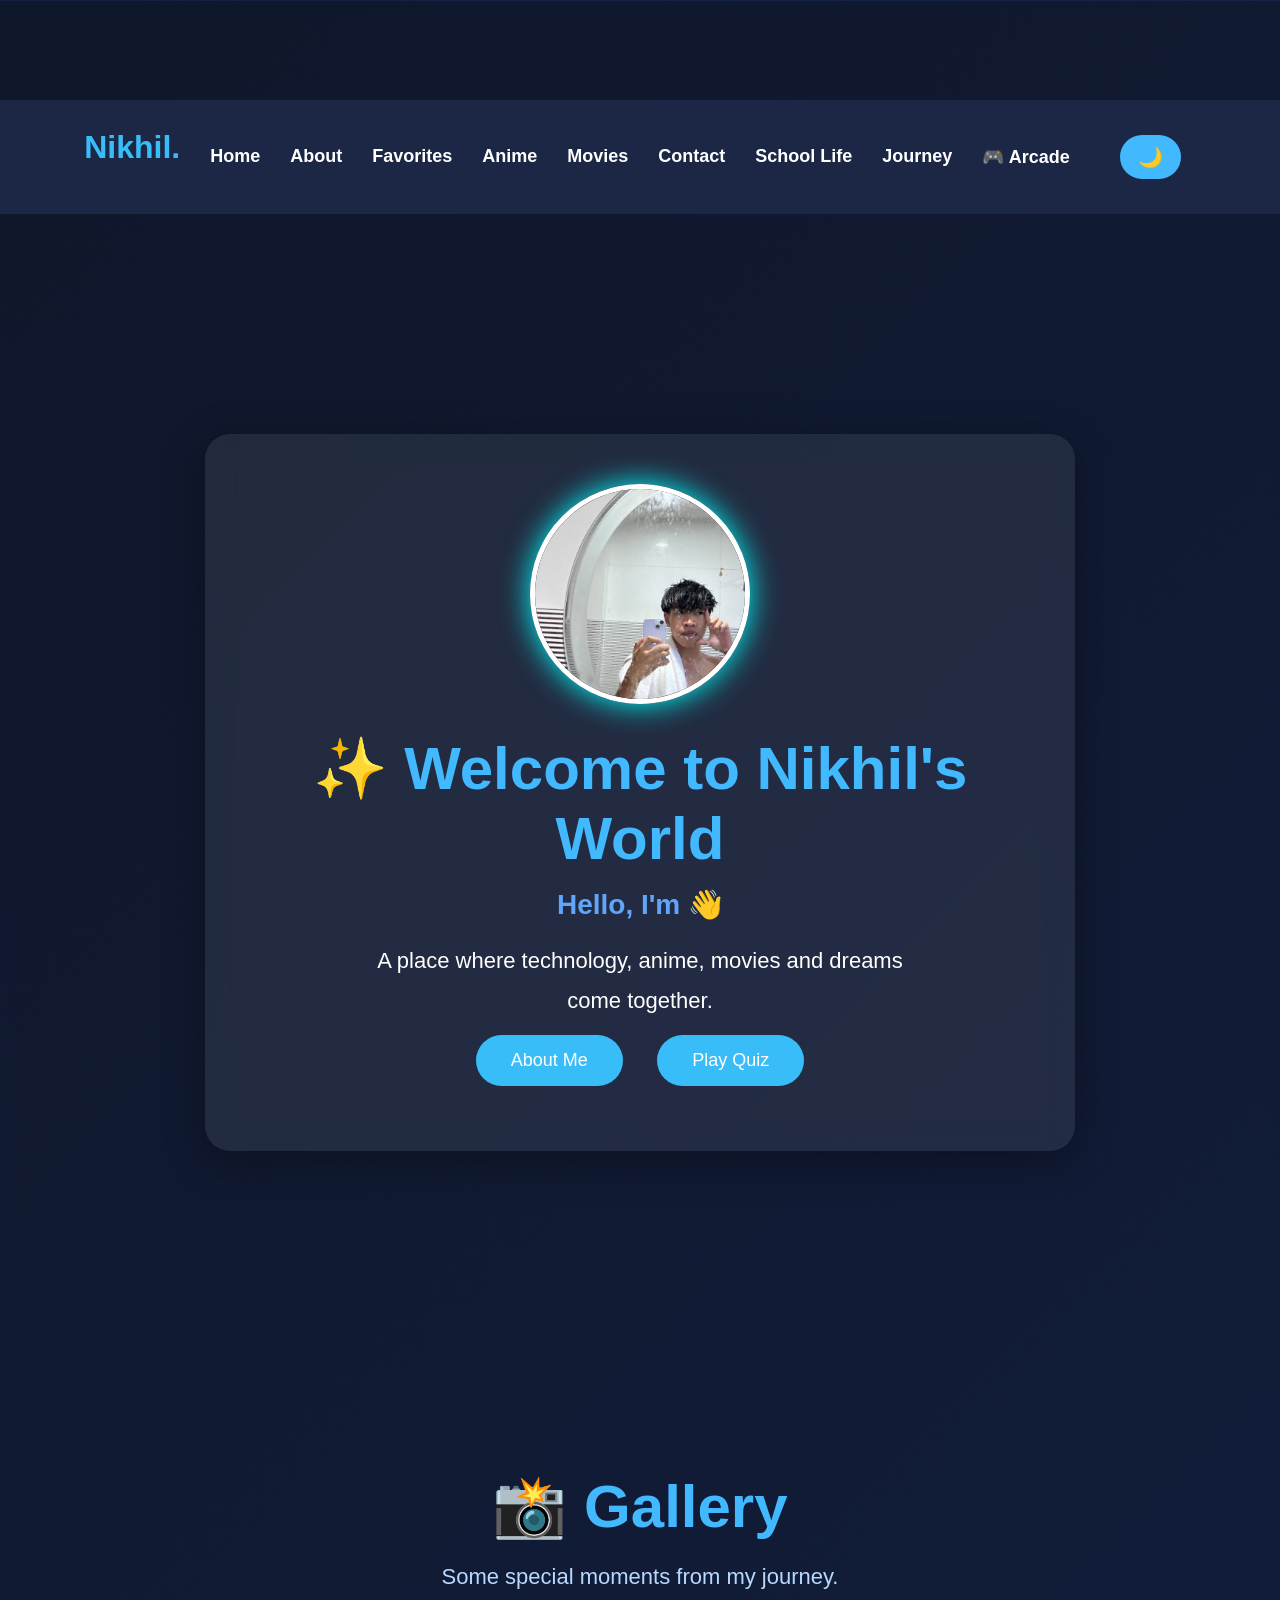
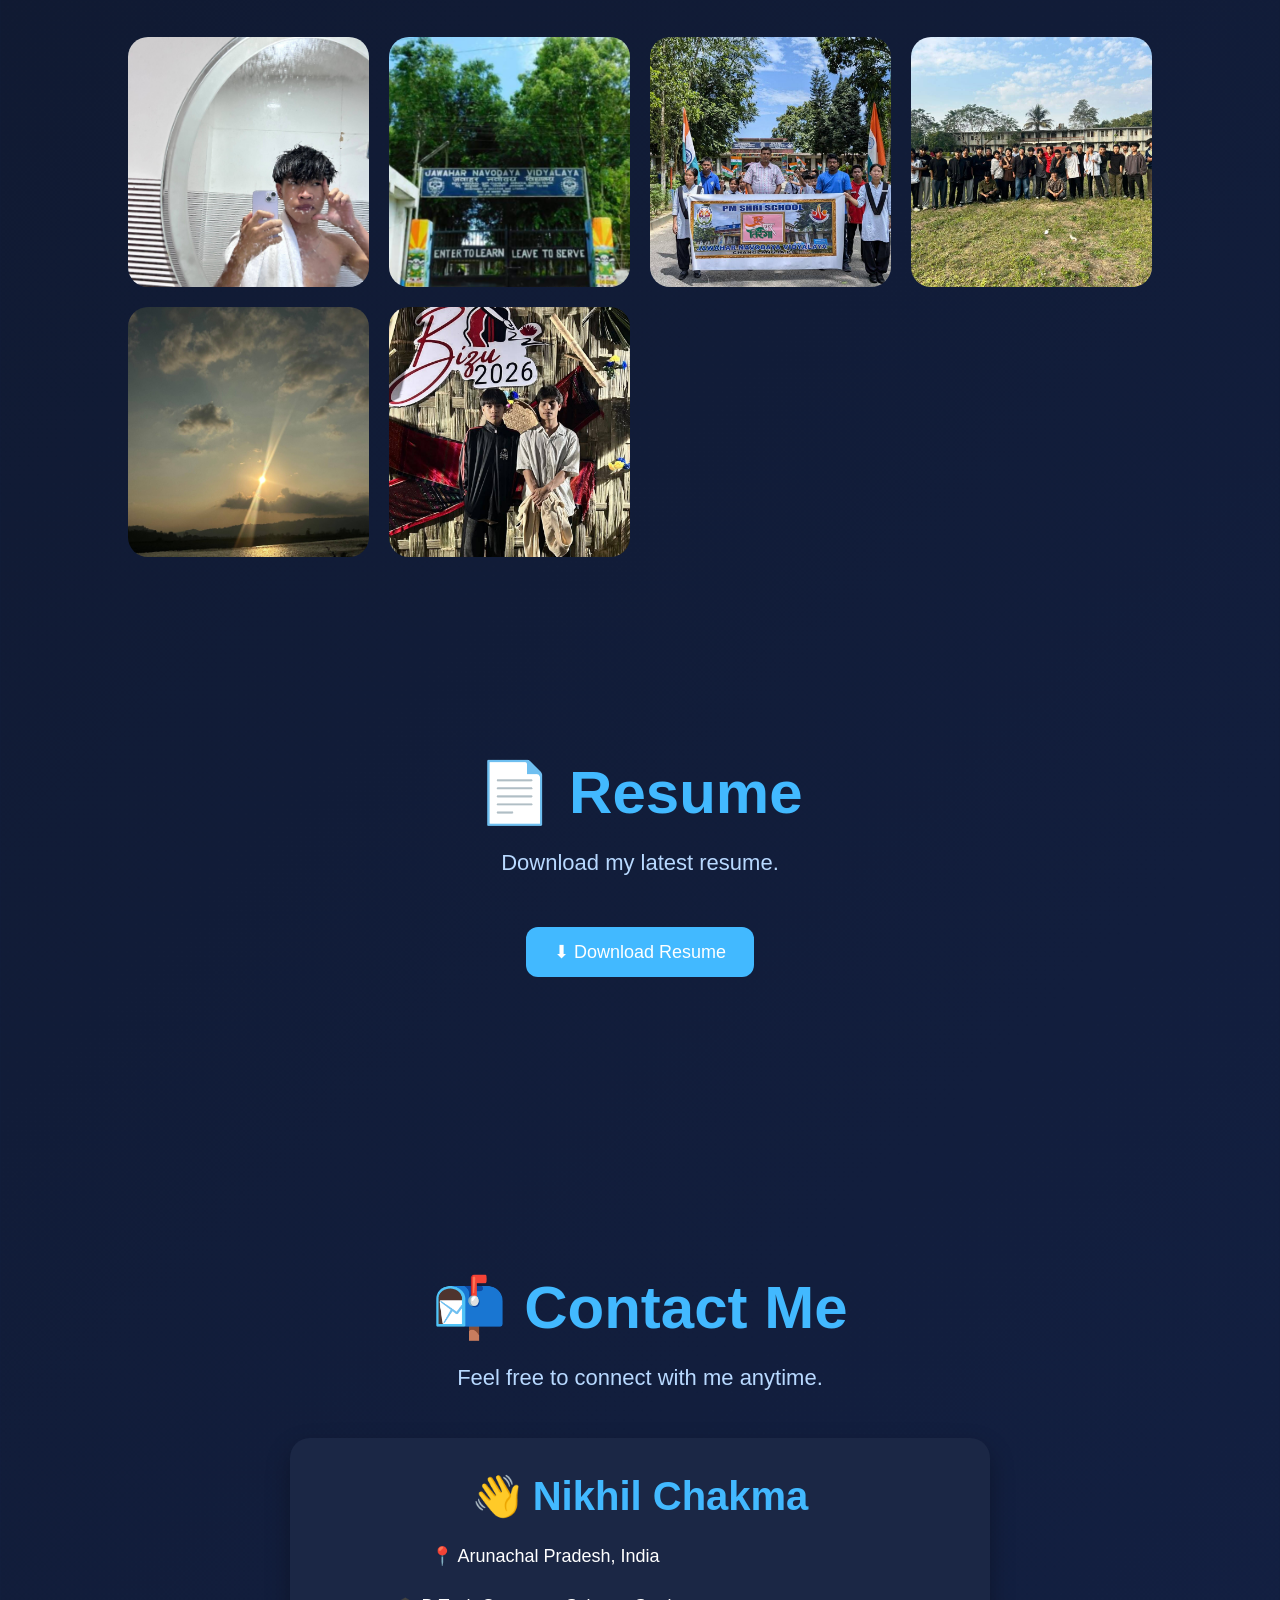
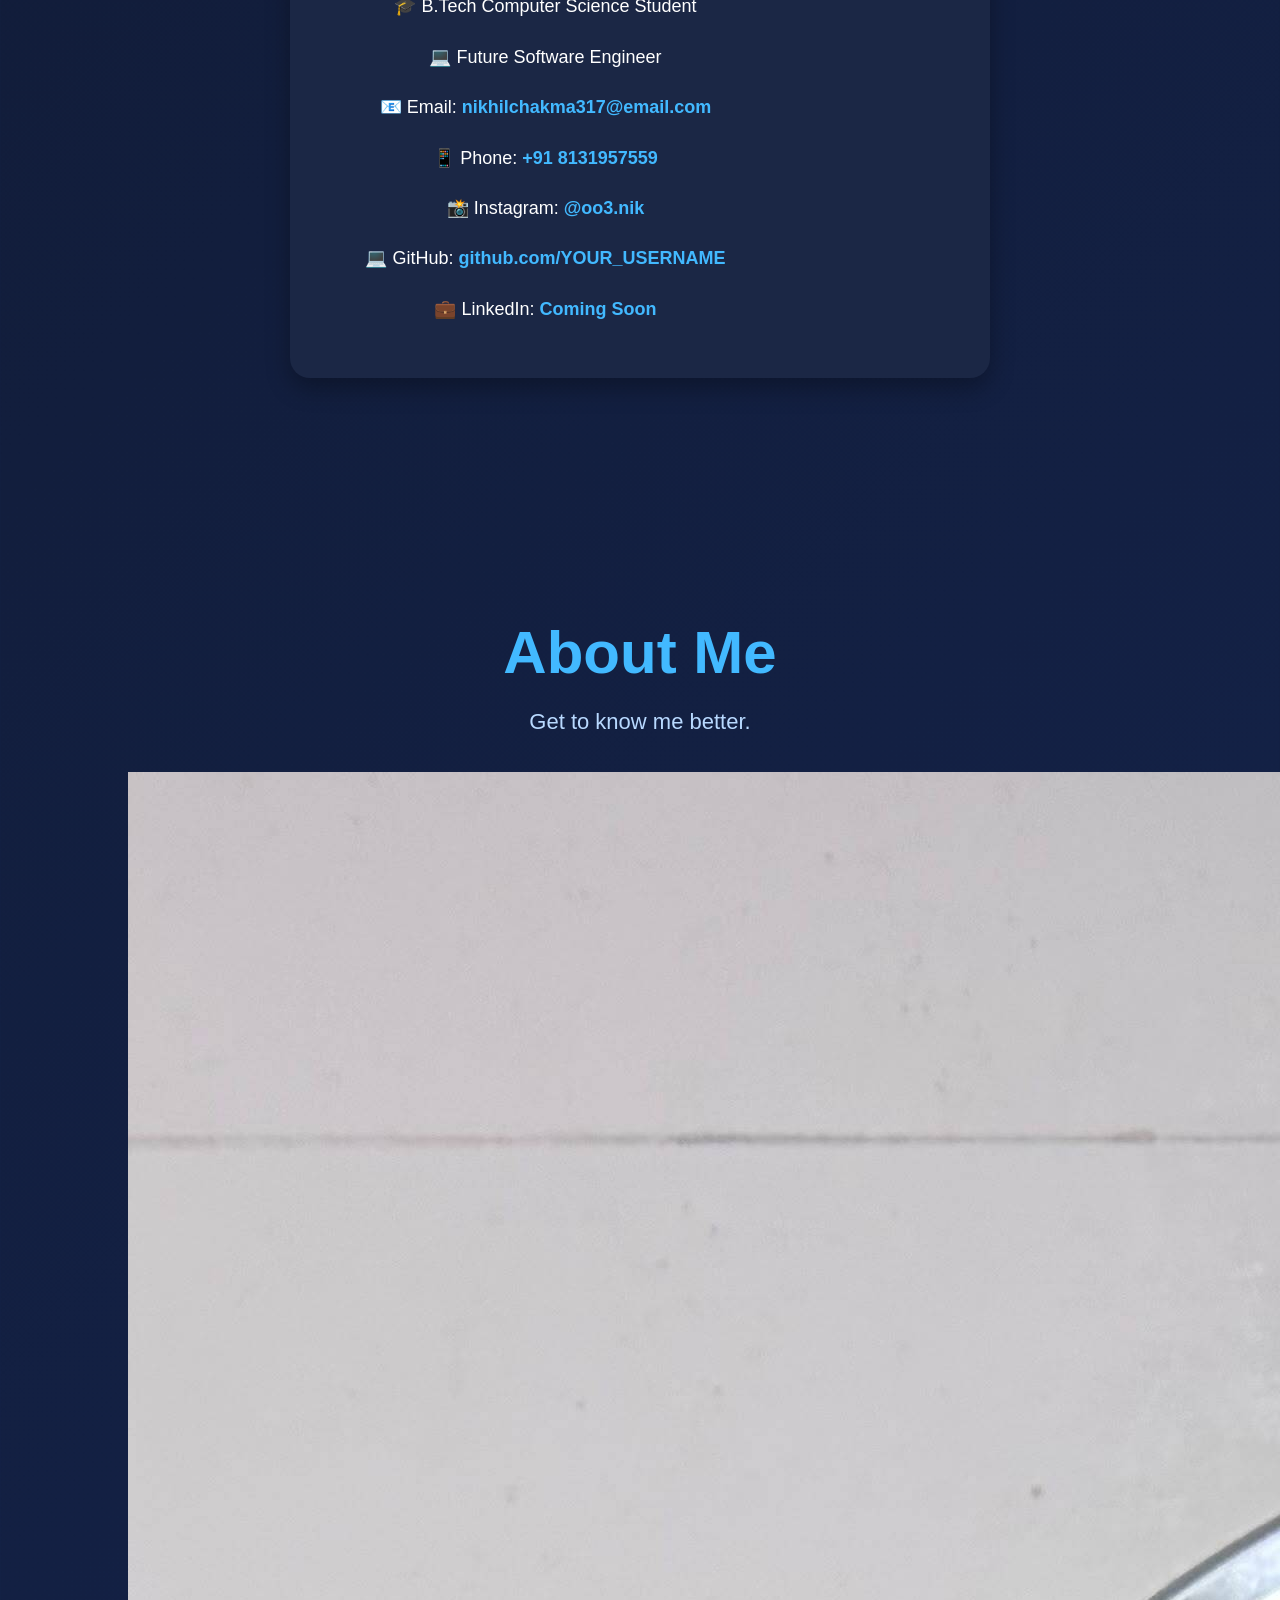
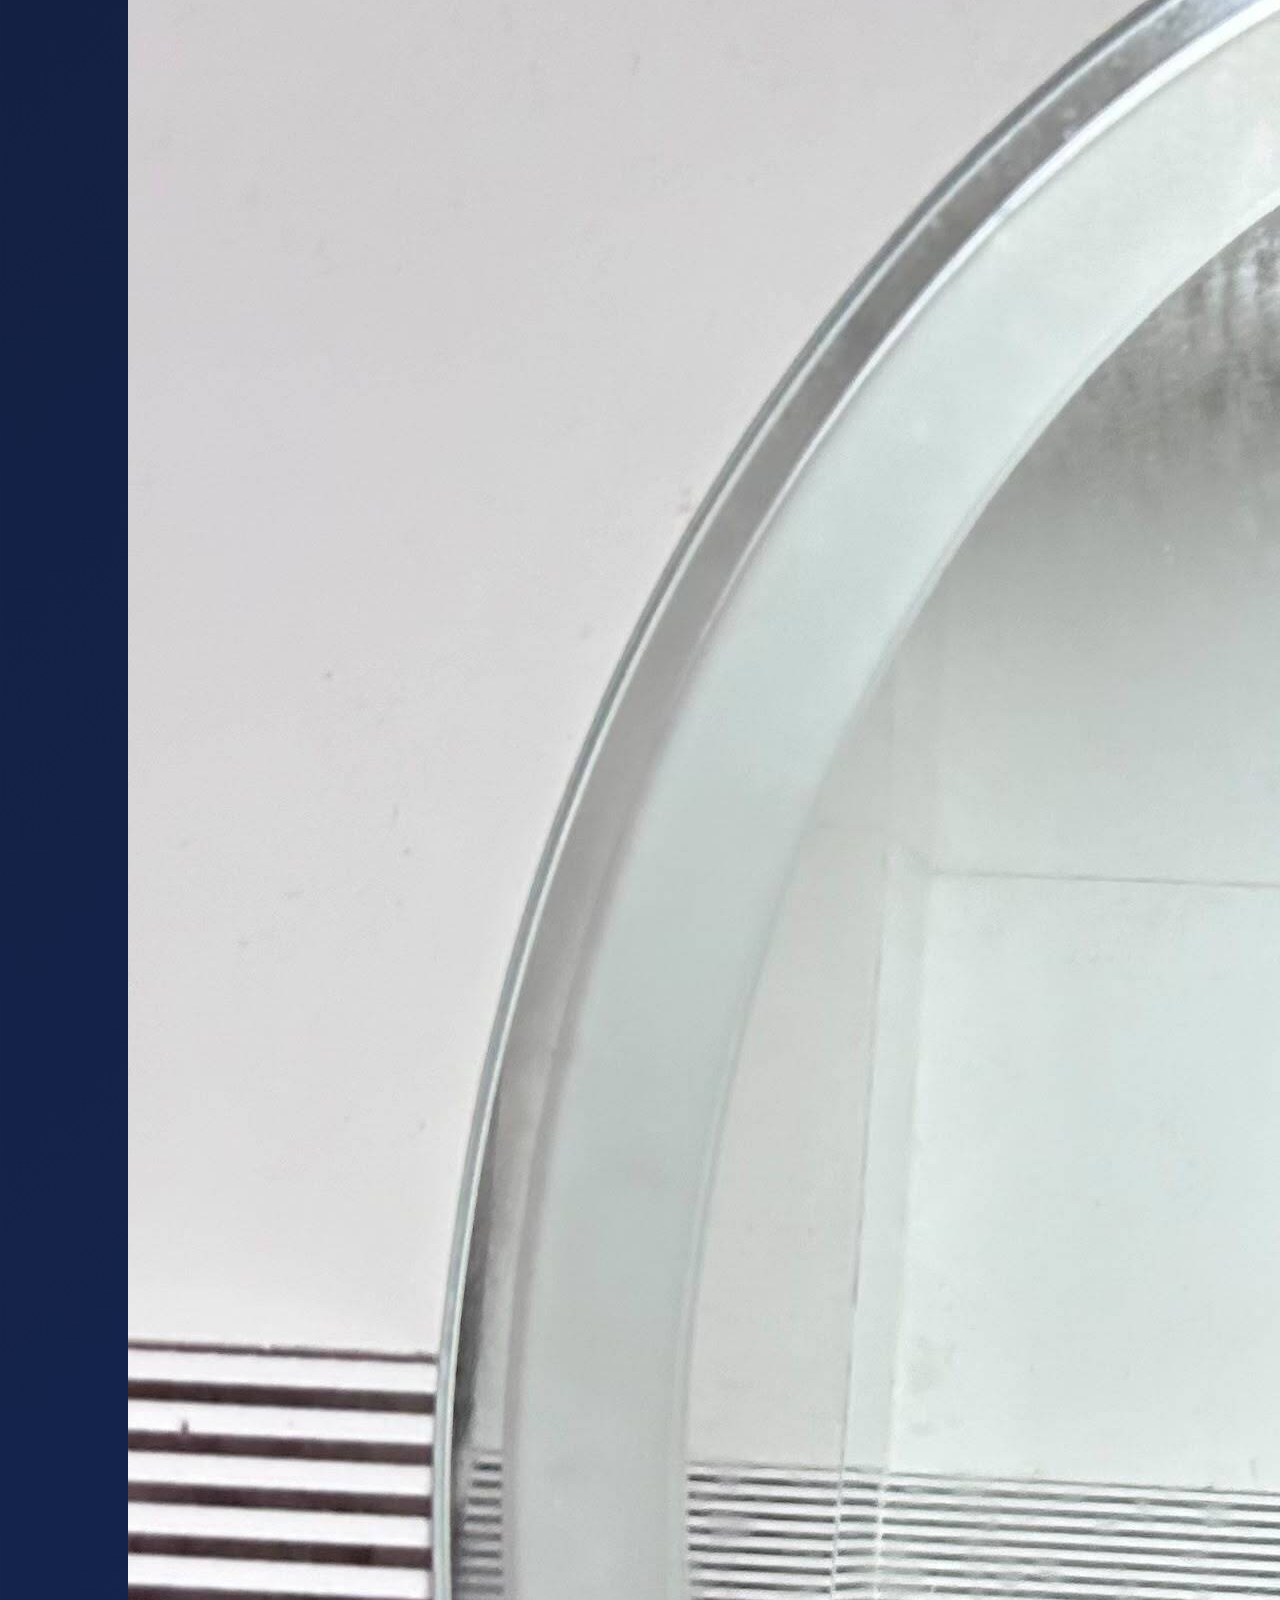
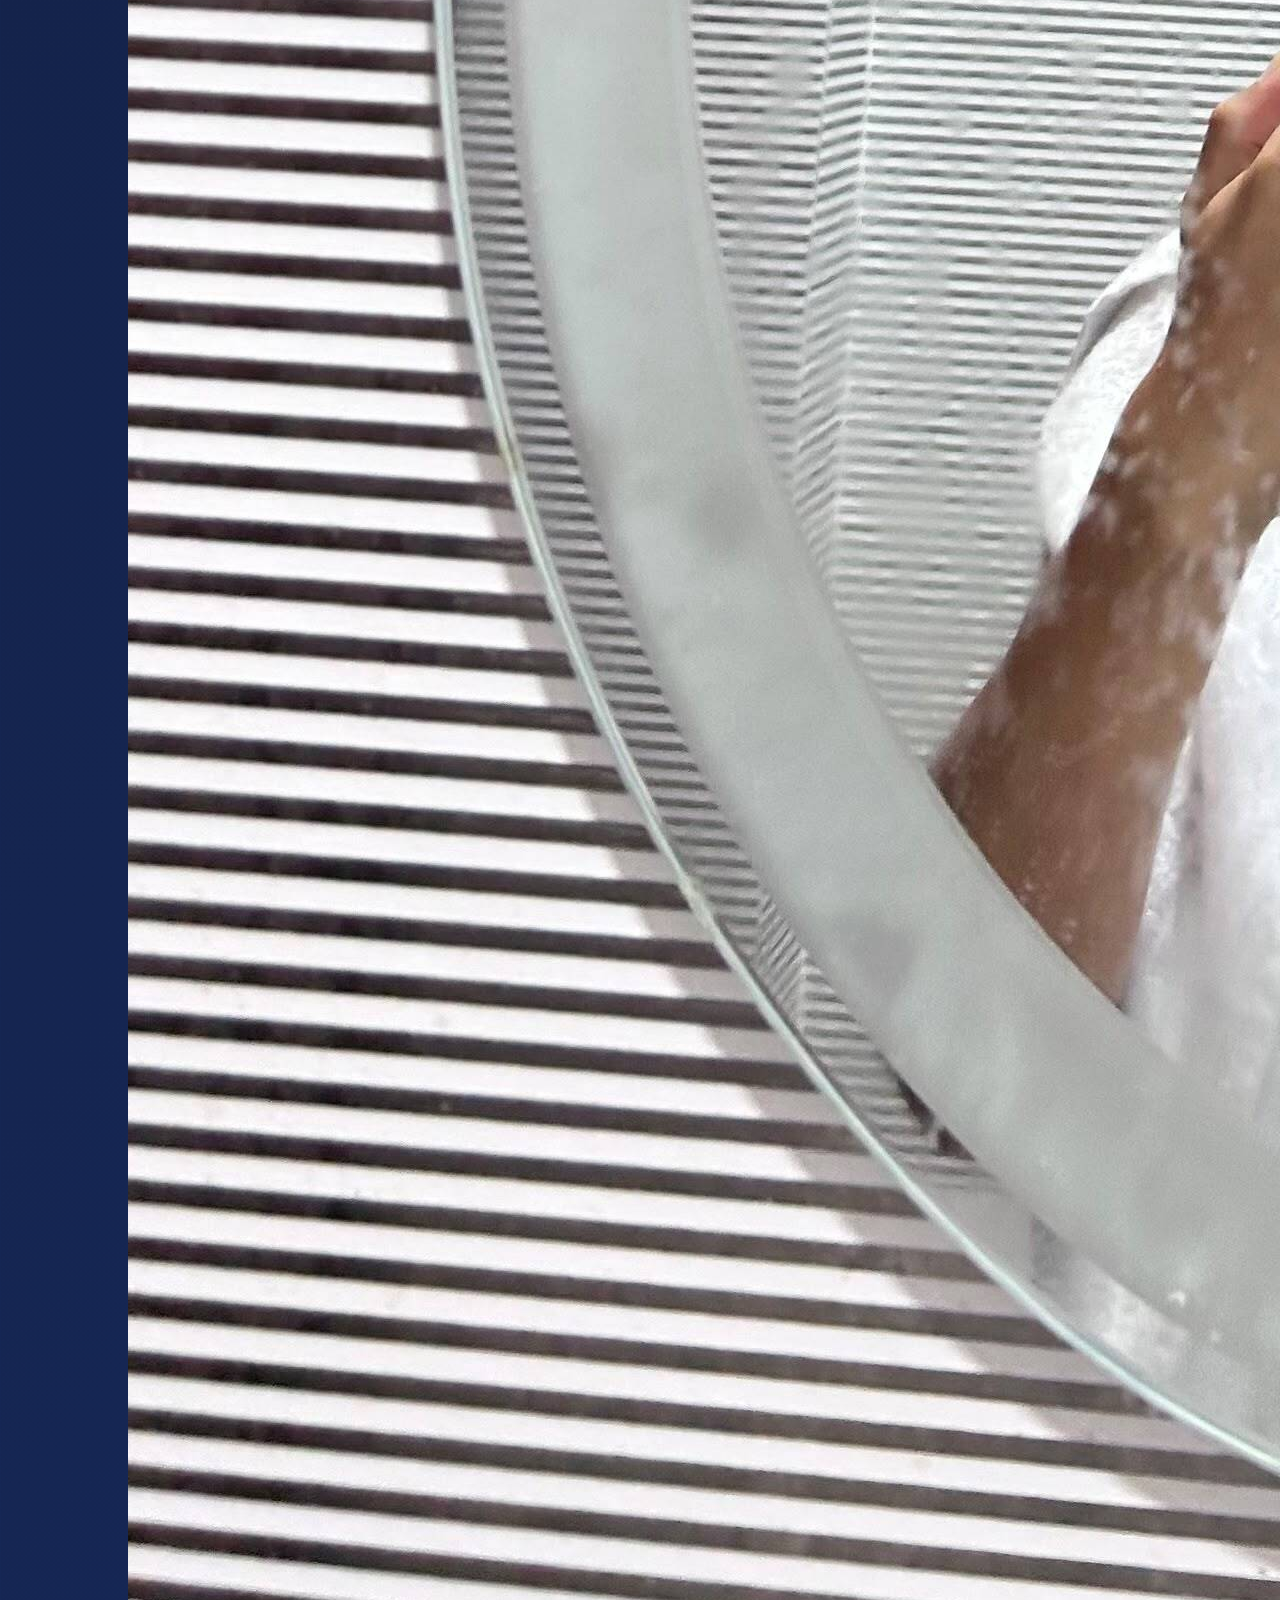
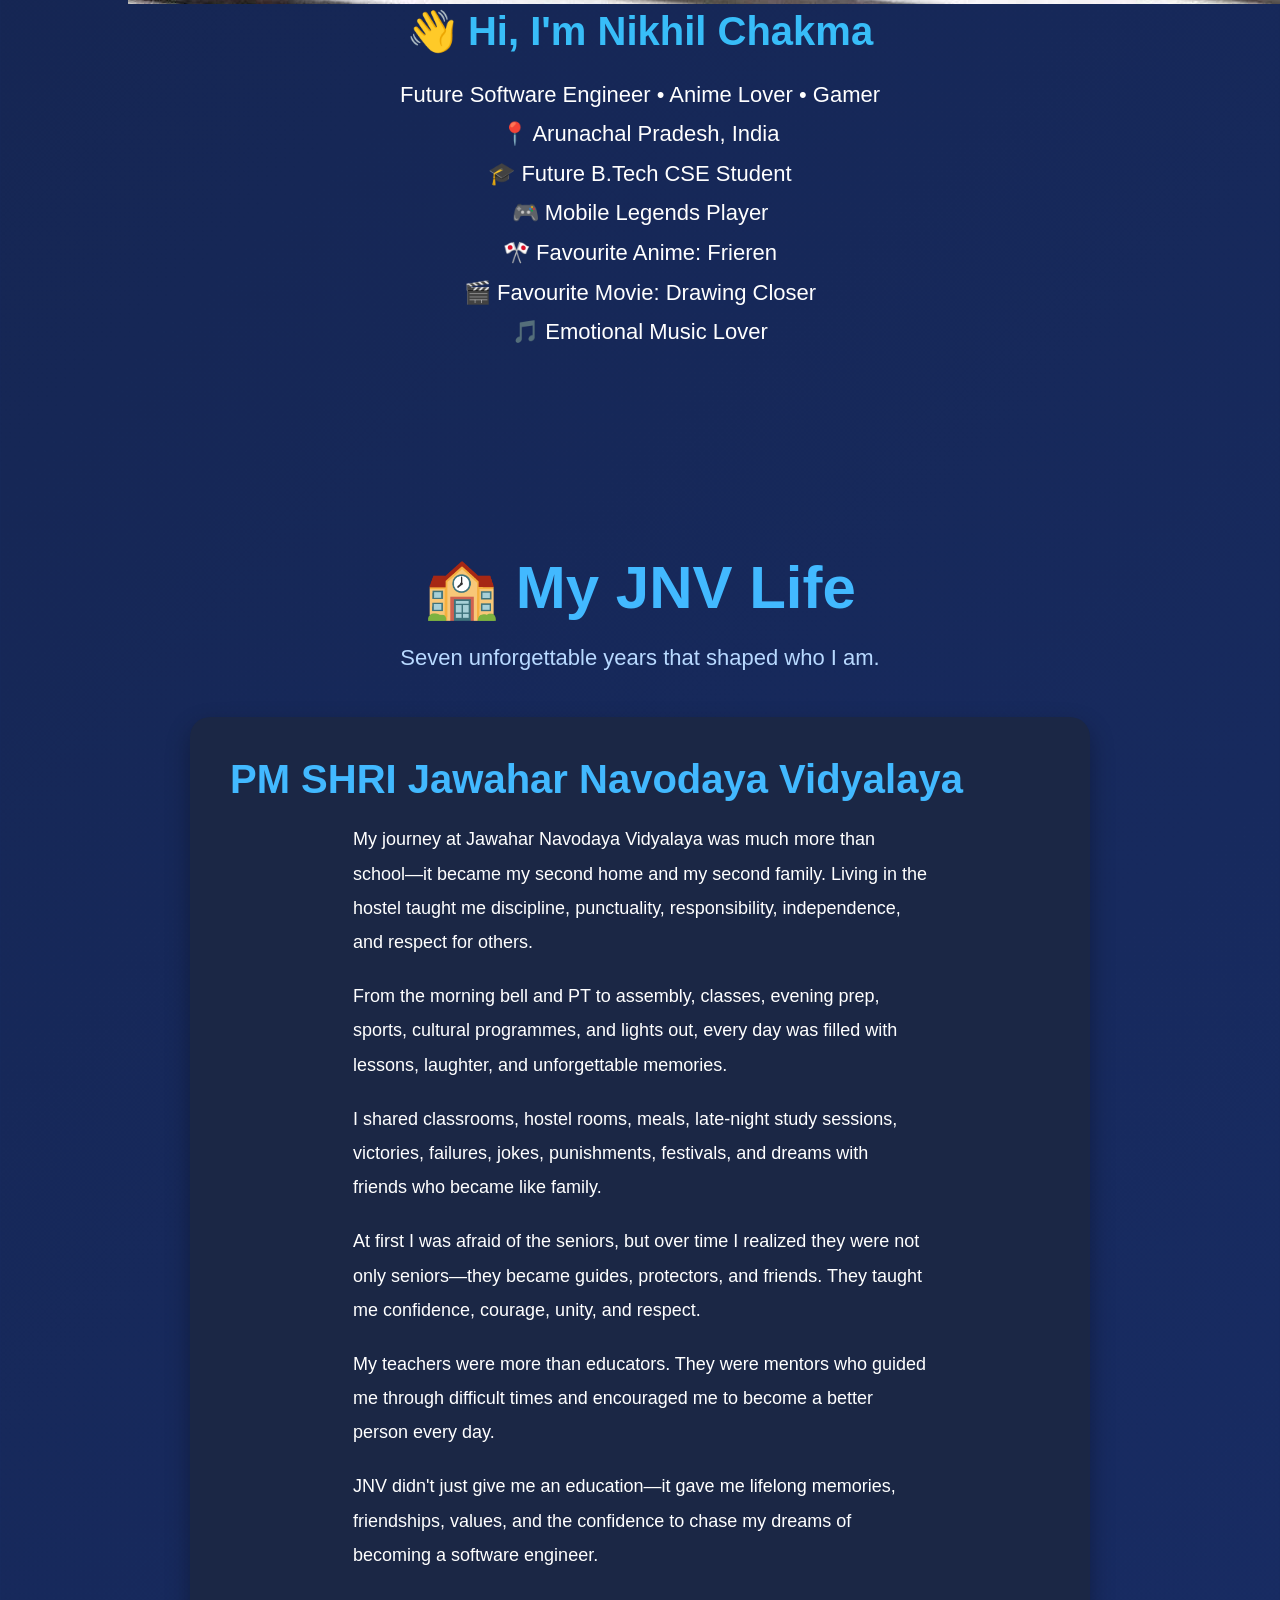
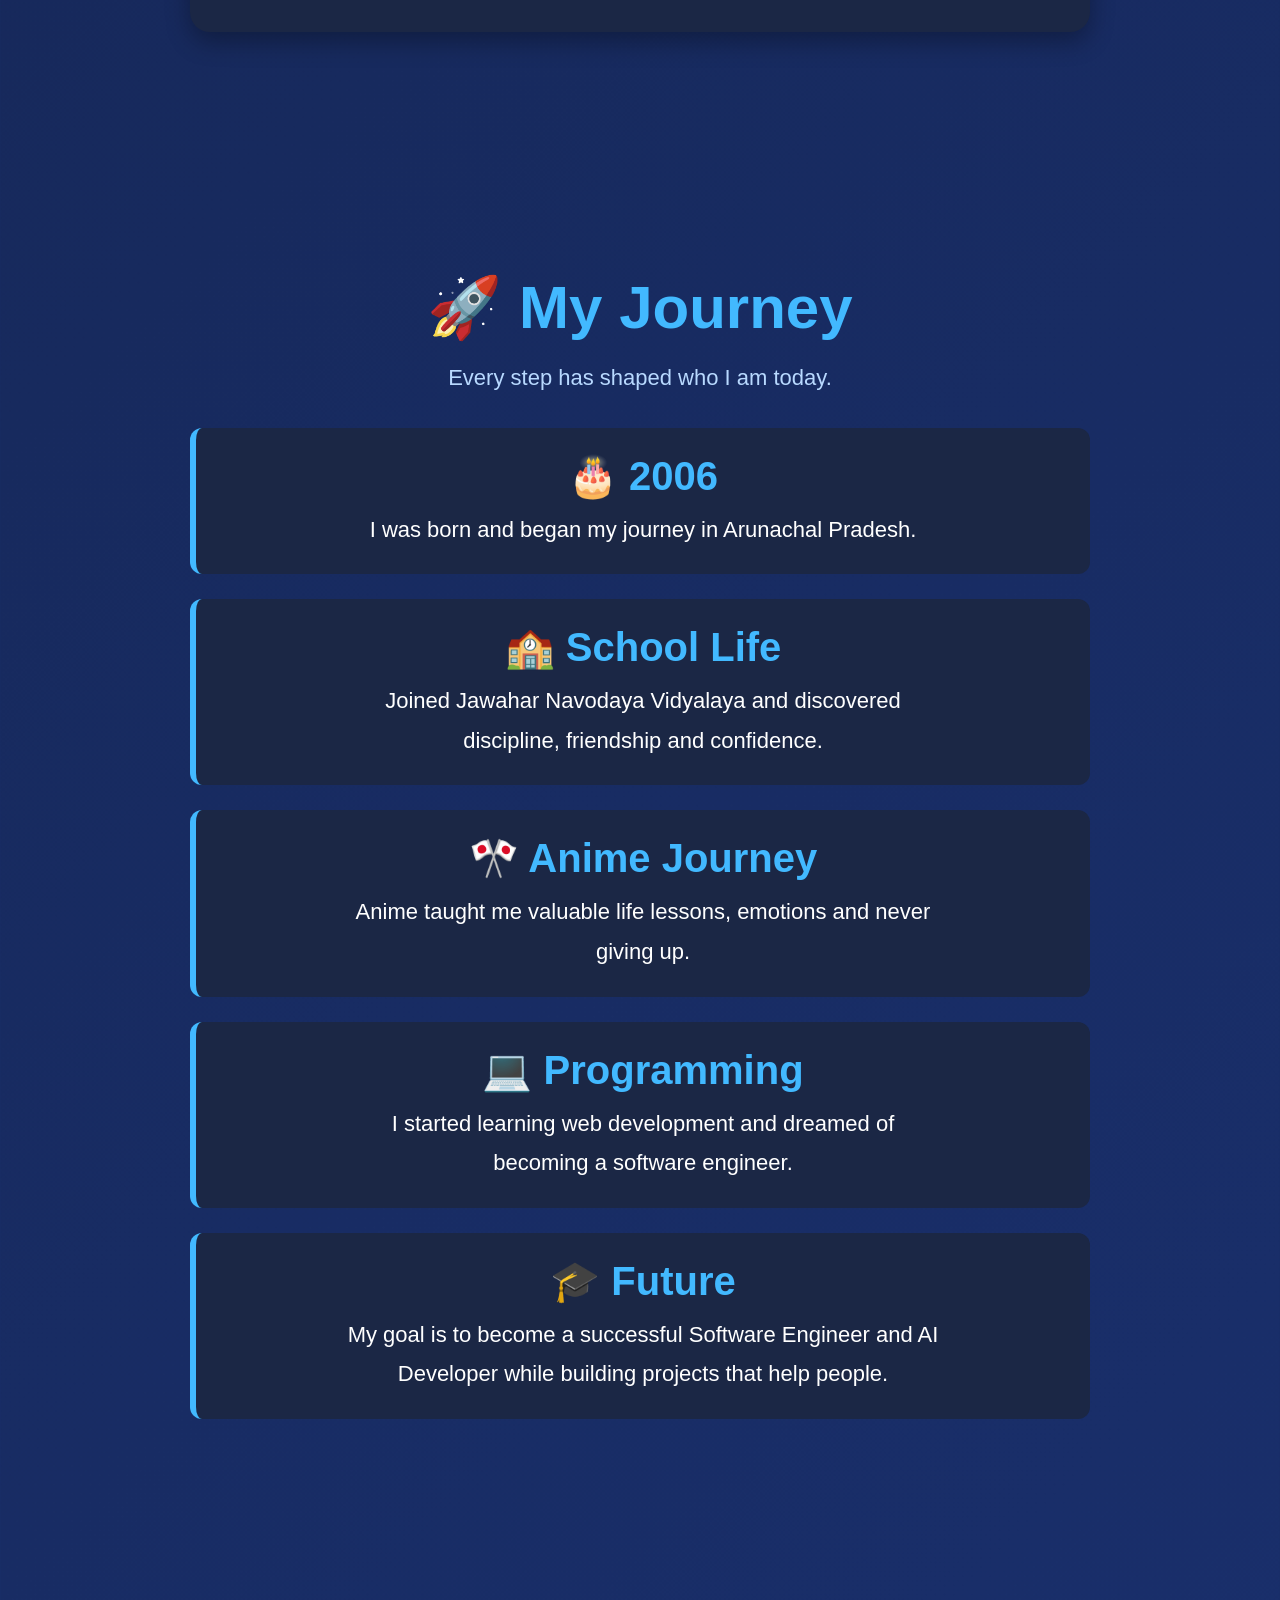
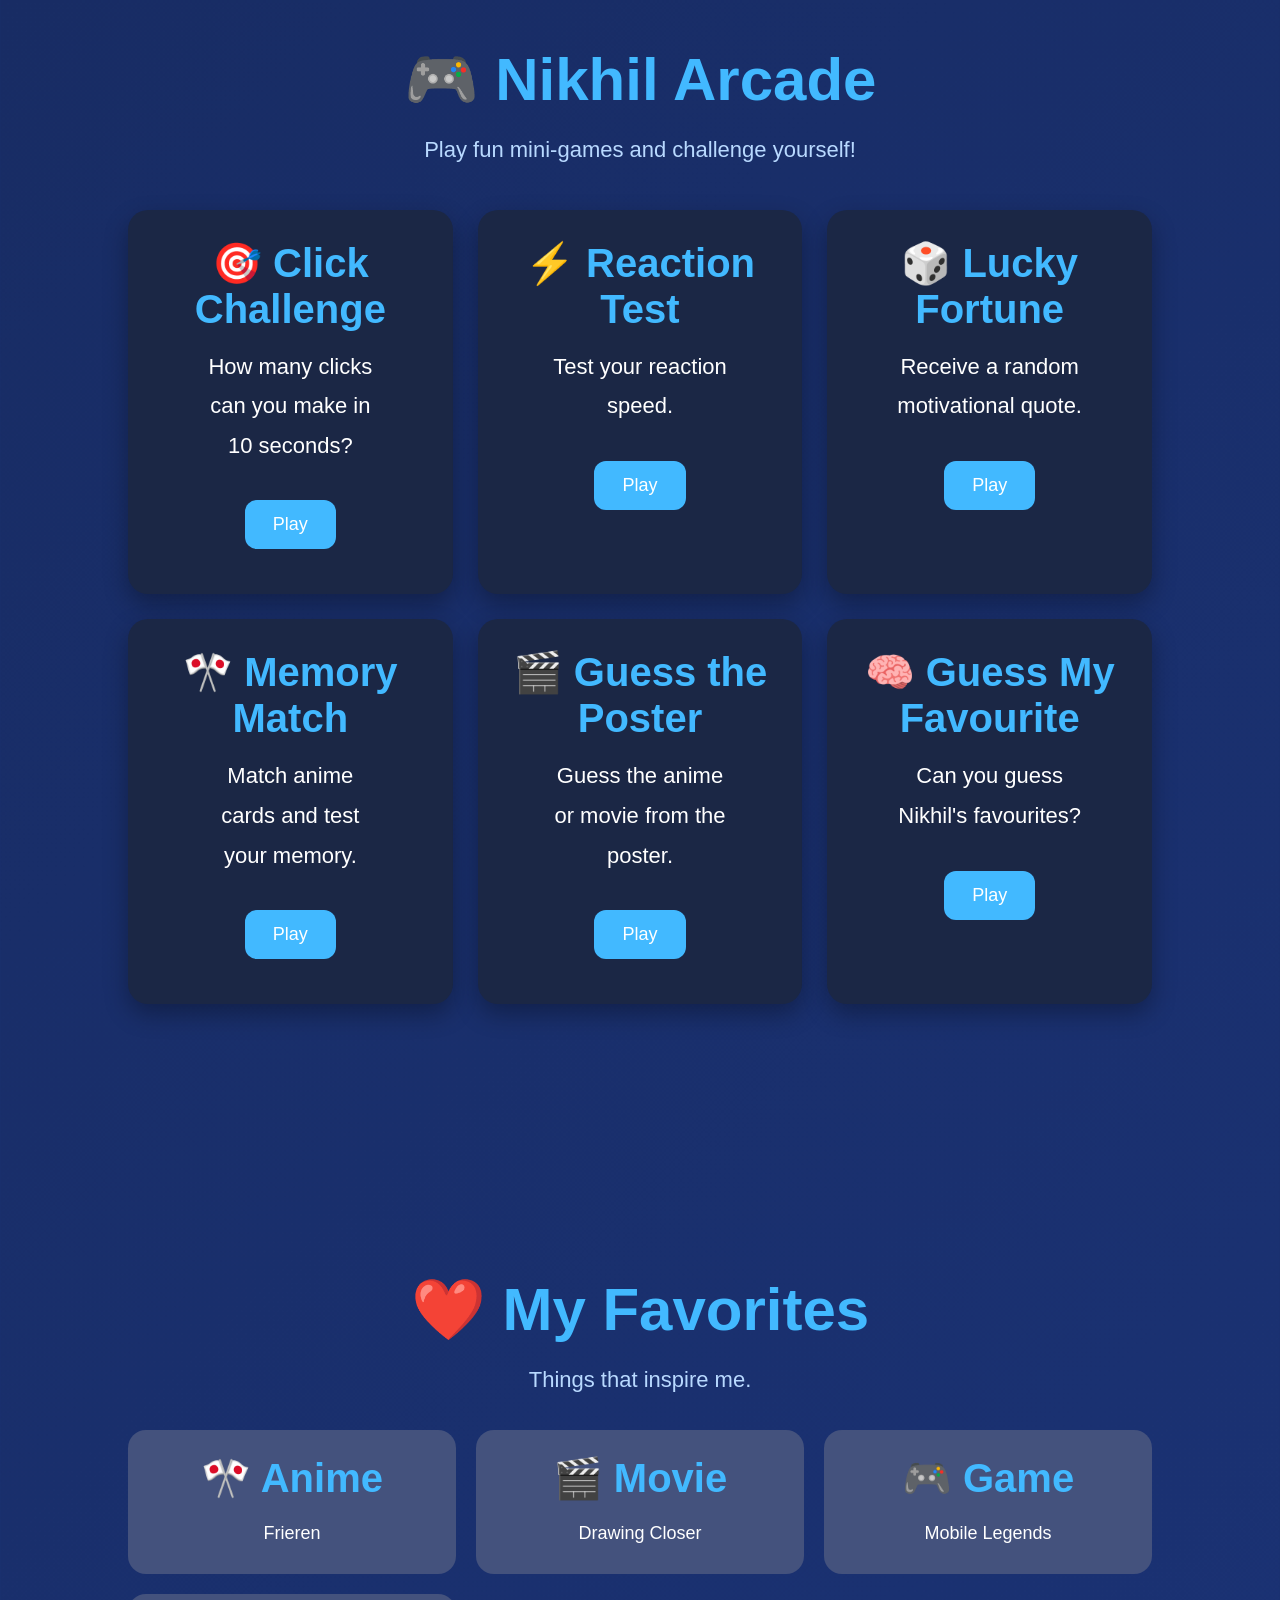
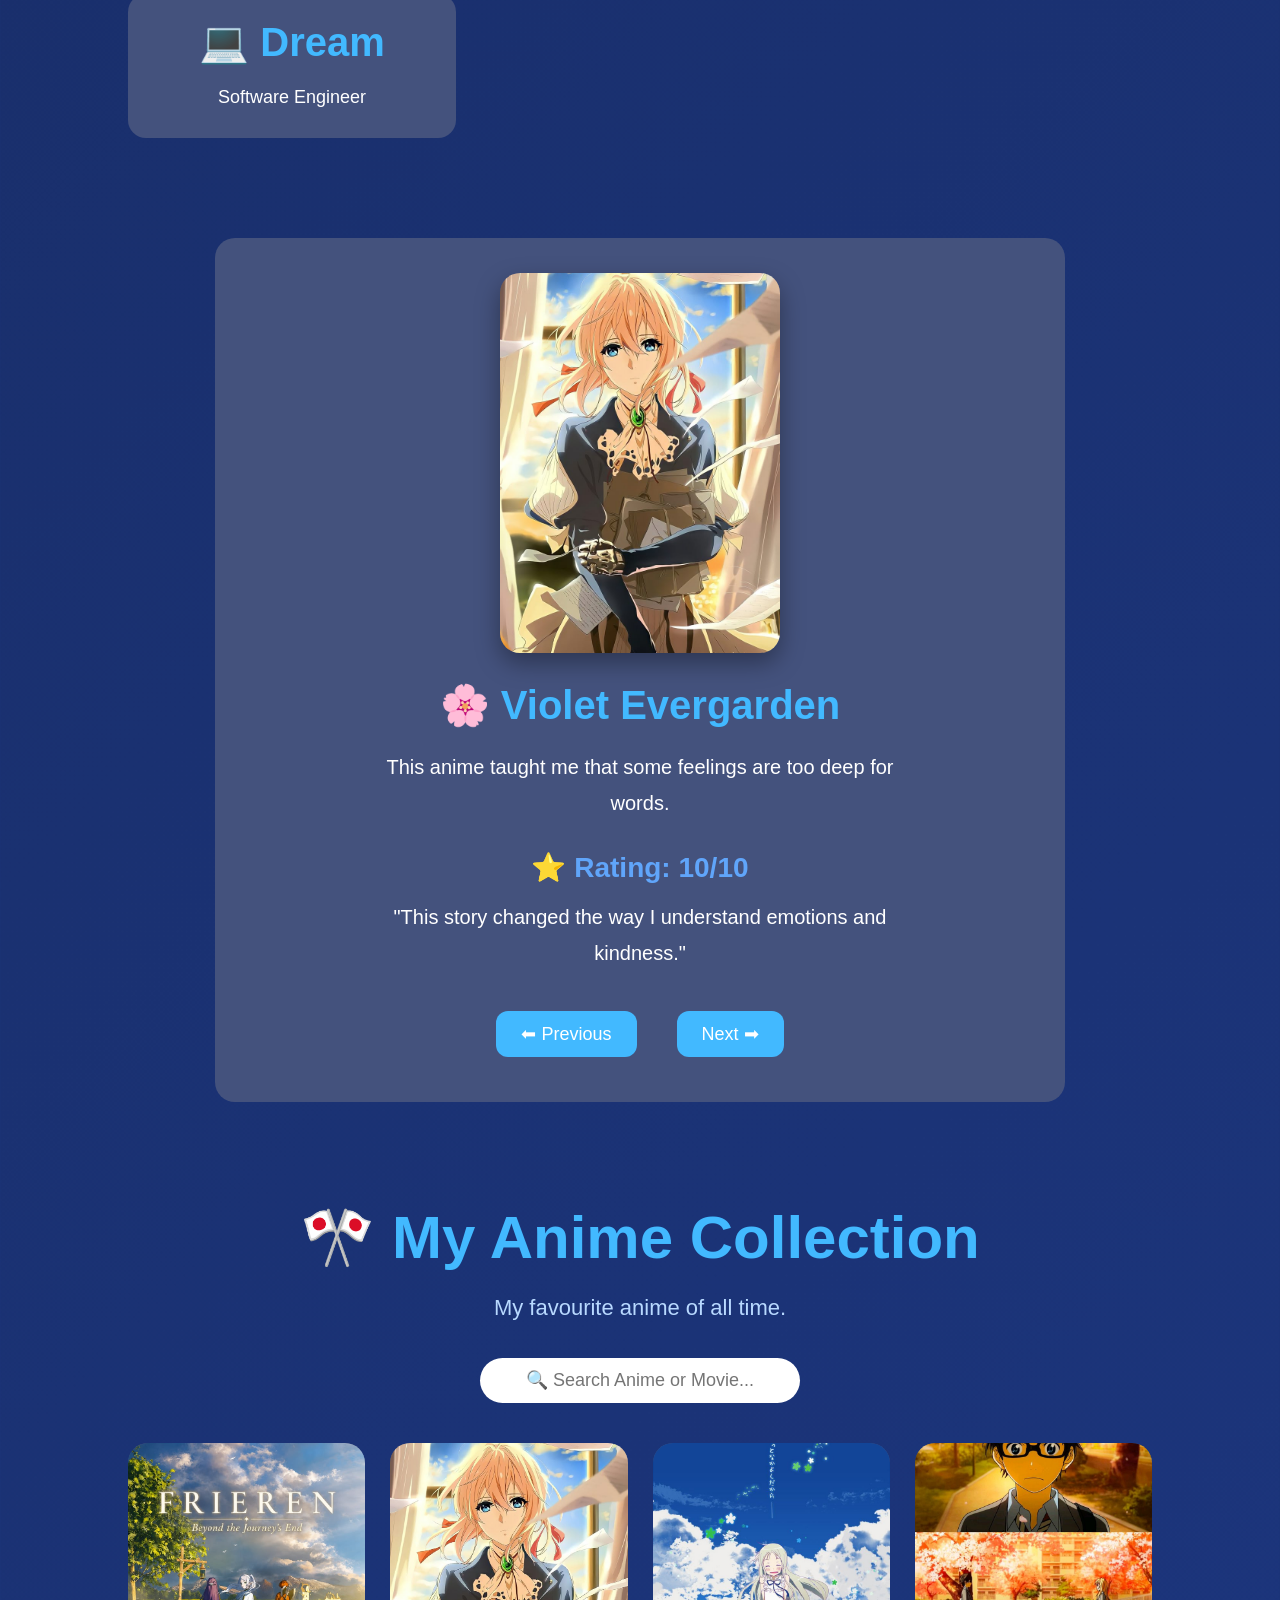
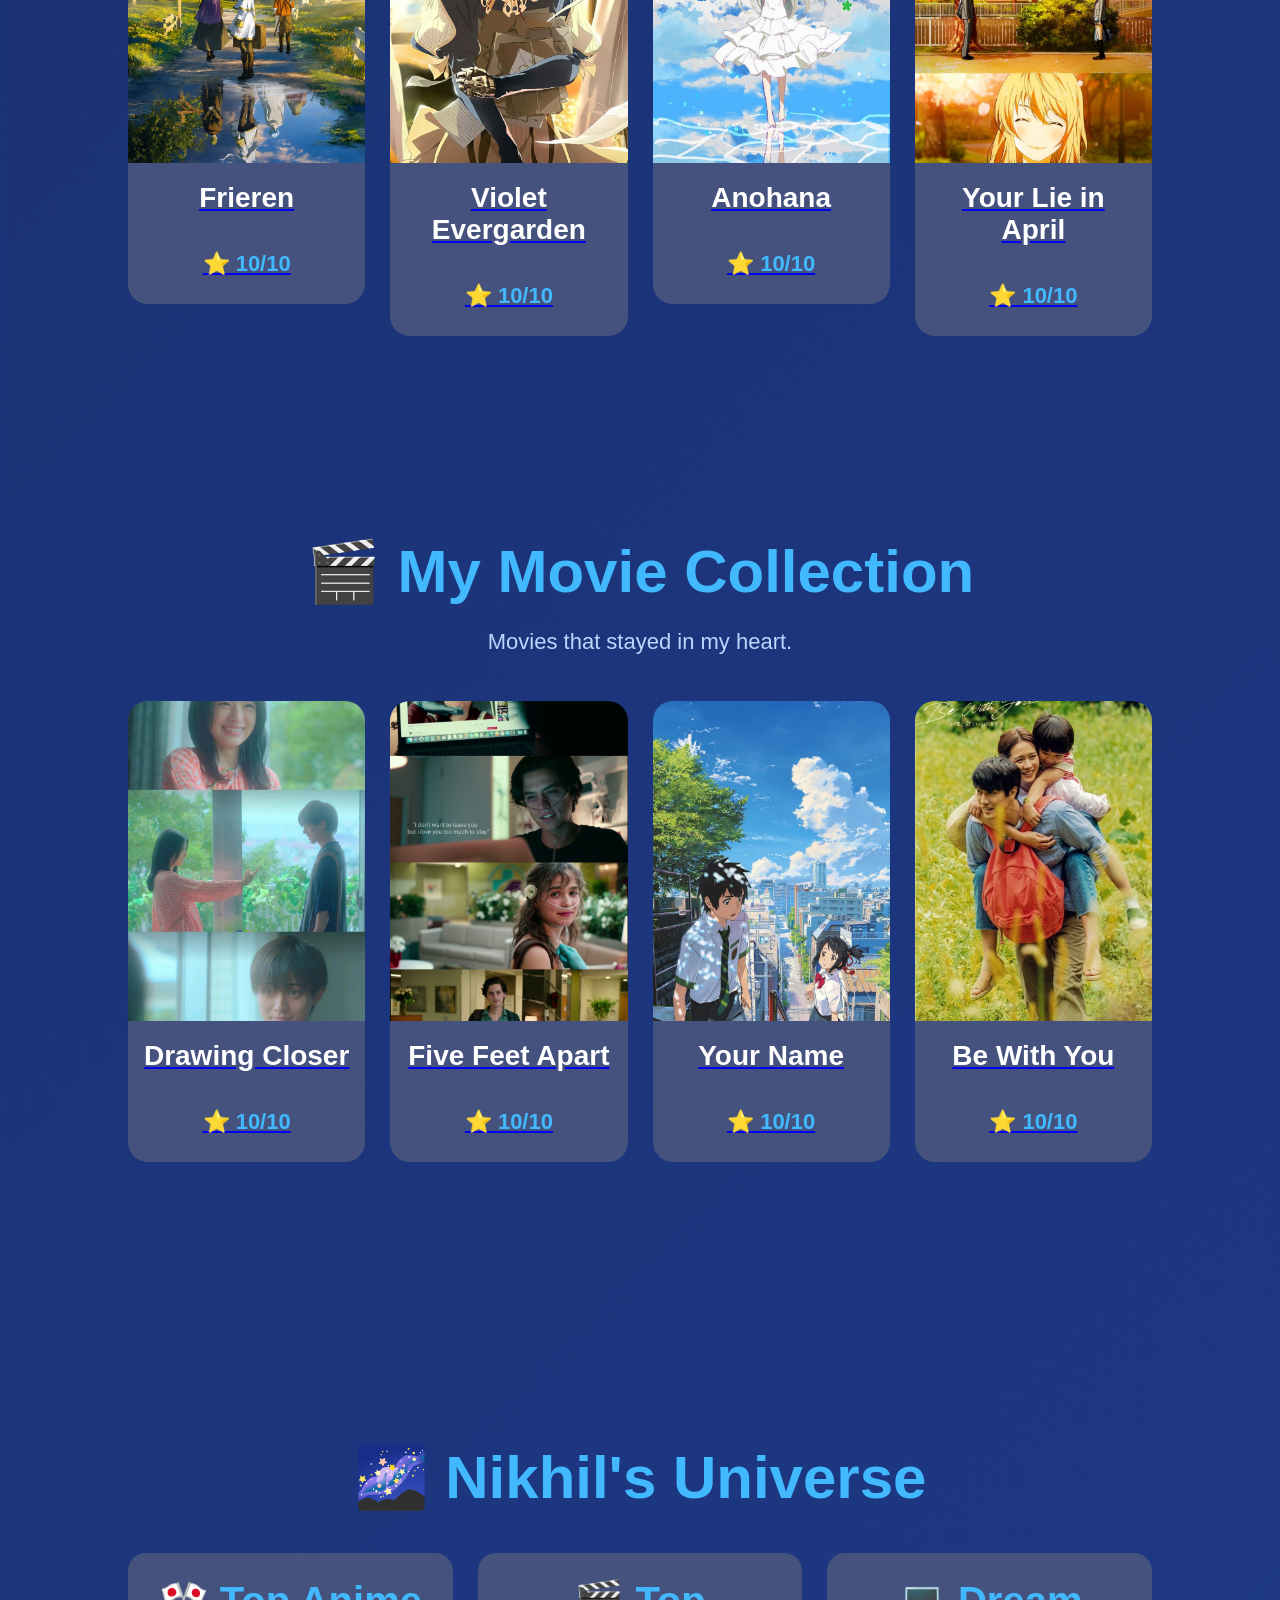
<file: index.html>
<!DOCTYPE html>
<html lang="en">

<head>

    <meta charset="UTF-8">

    <meta name="viewport" content="width=device-width, initial-scale=1.0">

    <title>Nikhil Chakma</title>

    <link rel="stylesheet" href="style.css">

</head>

<body>

<!-- ================= LOADER ================= -->

<div id="loader">

    <h1>✨ Welcome</h1>

    <h2>Nikhil's World</h2>

    <p>Loading...</p>

    <div class="loader-bar">

        <div class="loader-fill"></div>

    </div>

</div>

<!-- ================= NAVIGATION ================= -->

<nav>

    <h2 class="logo">Nikhil.</h2>

    <ul>

        <li><a href="#home">Home</a></li>

        <li><a href="#about">About</a></li>

        <li><a href="#favorites">Favorites</a></li>

        <li><a href="#anime-gallery">Anime</a></li>

        <li><a href="#movie-gallery">Movies</a></li>

        <li><a href="#contact">Contact</a></li>
        <li><a href="#school">School Life</a></li>
        <li><a href="#journey">Journey</a></li>
        <li><a href="#arcade">🎮 Arcade</a></li>
    </ul>
<button id="themeBtn">🌙</button>
</nav>

<!-- ================= HOME ================= -->

<section id="home">

    <div class="hero">

        <img src="images/profile.jpg" class="profile" alt="Nikhil">

        <h1>✨ Welcome to Nikhil's World</h1>

        <h3>Hello, I'm 👋</h3>

        <h2 id="typing"></h2>

        <p>
            A place where technology, anime, movies and dreams come together.
        </p>

        <a href="#about" class="btn">About Me</a>

        <a href="quiz.html" class="btn">Play Quiz</a>

    </div>

</section>
<!-- ================= GALLERY ================= -->

<section id="gallery">

<h1>📸 Gallery</h1>

<p class="subtitle">

Some special moments from my journey.

</p>

<div class="gallery-grid">

<img src="images/profile.jpg" alt="Profile">

<img src="images/jnv1.jpg" alt="JNV">

<img src="images/jnv2.jpg" alt="School">

<img src="images/friends.jpg" alt="Friends">

<img src="images/nature.jpg" alt="Nature">

<img src="images/memories.jpg" alt="Memories">

</div>

</section>
<!-- ================= RESUME ================= -->

<section id="resume">

<h1>📄 Resume</h1>

<p class="subtitle">

Download my latest resume.

</p>

<a href="resume.pdf" download>

<button>

⬇ Download Resume

</button>

</a>

</section>
<!-- ================= CONTACT ================= -->

<section id="contact">

    <h1>📬 Contact Me</h1>

    <p class="subtitle">

        Feel free to connect with me anytime.

    </p>

    <div class="contact-card">

        <h2>👋 Nikhil Chakma</h2>

        <p>📍 Arunachal Pradesh, India</p>

        <p>🎓 B.Tech Computer Science Student</p>

        <p>💻 Future Software Engineer</p>

        <p>📧 Email:
            <a href="mailto:nikhilchakma317@email.com">
                nikhilchakma317@email.com
            </a>
        </p>

        <p>📱 Phone:
            <a href="tel:+918131957559">
                +91 8131957559
            </a>
        </p>

        <p>📸 Instagram:
            <a href="https://instagram.com/oo3.nik" target="_blank">
                @oo3.nik
            </a>
        </p>

        <p>💻 GitHub:
            <a href="https://github.com/YOUR_USERNAME" target="_blank">
                github.com/YOUR_USERNAME
            </a>
        </p>

        <p>💼 LinkedIn:
            <a href="#" target="_blank">
                Coming Soon
            </a>
        </p>

    </div>

</section>
<!-- ================= ABOUT ================= -->

<section id="about">

    <h1>About Me</h1>

    <p class="subtitle">
        Get to know me better.
    </p>

    <div class="profile-card">

        <img src="images/profile.jpg" class="profile-pic" alt="Nikhil">

        <h2>👋 Hi, I'm Nikhil Chakma</h2>

        <p class="tagline">
            Future Software Engineer • Anime Lover • Gamer
        </p>

        <div class="about-grid">

            <p>📍 Arunachal Pradesh, India</p>

            <p>🎓 Future B.Tech CSE Student</p>

            <p>🎮 Mobile Legends Player</p>

            <p>🎌 Favourite Anime: Frieren</p>

            <p>🎬 Favourite Movie: Drawing Closer</p>

            <p>🎵 Emotional Music Lover</p>

        </div>

    </div>

</section>
<!-- ================= SCHOOL LIFE ================= -->

<section id="school">

    <h1>🏫 My JNV Life</h1>

    <p class="subtitle">
        Seven unforgettable years that shaped who I am.
    </p>

    <div class="school-card">

        <h2>PM SHRI Jawahar Navodaya Vidyalaya</h2>

        <p>

            My journey at Jawahar Navodaya Vidyalaya was much more than
            school—it became my second home and my second family.

            Living in the hostel taught me discipline, punctuality,
            responsibility, independence, and respect for others.

        </p>

        <p>

            From the morning bell and PT to assembly, classes, evening prep,
            sports, cultural programmes, and lights out, every day was filled
            with lessons, laughter, and unforgettable memories.

        </p>

        <p>

            I shared classrooms, hostel rooms, meals, late-night study sessions,
            victories, failures, jokes, punishments, festivals, and dreams with
            friends who became like family.

        </p>

        <p>

            At first I was afraid of the seniors, but over time I realized they
            were not only seniors—they became guides, protectors, and friends.
            They taught me confidence, courage, unity, and respect.

        </p>

        <p>

            My teachers were more than educators. They were mentors who guided
            me through difficult times and encouraged me to become a better
            person every day.

        </p>

        <p>

            JNV didn't just give me an education—it gave me lifelong memories,
            friendships, values, and the confidence to chase my dreams of
            becoming a software engineer.

        </p>

    </div>

</section>
<!-- ================= MY JOURNEY ================= -->

<section id="journey">

<h1>🚀 My Journey</h1>

<p class="subtitle">

Every step has shaped who I am today.

</p>

<div class="timeline">

<div class="timeline-item">

<h2>🎂 2006</h2>

<p>I was born and began my journey in Arunachal Pradesh.</p>

</div>

<div class="timeline-item">

<h2>🏫 School Life</h2>

<p>Joined Jawahar Navodaya Vidyalaya and discovered discipline, friendship and confidence.</p>

</div>

<div class="timeline-item">

<h2>🎌 Anime Journey</h2>

<p>Anime taught me valuable life lessons, emotions and never giving up.</p>

</div>

<div class="timeline-item">

<h2>💻 Programming</h2>

<p>I started learning web development and dreamed of becoming a software engineer.</p>

</div>

<div class="timeline-item">

<h2>🎓 Future</h2>

<p>My goal is to become a successful Software Engineer and AI Developer while building projects that help people.</p>

</div>

</div>

</section>
<!-- ================= NIKHIL ARCADE ================= -->

<section id="arcade">

    <h1>🎮 Nikhil Arcade</h1>

    <p class="subtitle">
        Play fun mini-games and challenge yourself!
    </p>

    <div class="arcade-grid">

        <div class="arcade-card">
            <h2>🎯 Click Challenge</h2>
            <p>How many clicks can you make in 10 seconds?</p>
            <a href="clickgame.html">
                <button>Play</button>
            </a>
        </div>

        <div class="arcade-card">
            <h2>⚡ Reaction Test</h2>
            <p>Test your reaction speed.</p>
            <a href="reaction.html">
                <button>Play</button>
            </a>
        </div>

        <div class="arcade-card">
            <h2>🎲 Lucky Fortune</h2>
            <p>Receive a random motivational quote.</p>
            <a href="fortune.html">
                <button>Play</button>
            </a>
        </div>
        <div class="arcade-card">

<h2>🎌 Memory Match</h2>

<p>Match anime cards and test your memory.</p>

<a href="memorymatch.html">

<button>Play</button>

</a>

</div>

<div class="arcade-card">

<h2>🎬 Guess the Poster</h2>

<p>Guess the anime or movie from the poster.</p>

<a href="guessposter.html">

<button>Play</button>

</a>

</div>
        <div class="arcade-card">

<h2>🧠 Guess My Favourite</h2>

<p>Can you guess Nikhil's favourites?</p>

<a href="guessme.html">

<button>Play</button>

</a>

</div>

    </div>

</section>
<!-- ================= FAVORITES ================= -->

<section id="favorites">

    <h1>❤️ My Favorites</h1>

    <p class="subtitle">

        Things that inspire me.

    </p>

    <div class="favorite-grid">

        <div class="favorite-card">

            <h2>🎌 Anime</h2>

            <p>Frieren</p>

        </div>

        <div class="favorite-card">

            <h2>🎬 Movie</h2>

            <p>Drawing Closer</p>

        </div>

        <div class="favorite-card">

            <h2>🎮 Game</h2>

            <p>Mobile Legends</p>

        </div>

        <div class="favorite-card">

            <h2>💻 Dream</h2>

            <p>Software Engineer</p>

        </div>

    </div>

</section>
<div class="memory-container">

    <img id="memoryImage" src="images/violet.jpg" alt="Memory">

    <h2 id="memoryName">🌸 Violet Evergarden</h2>

    <p id="memoryDescription">
        This anime taught me that some feelings are too deep for words.
    </p>

    <h3 id="memoryRating">⭐ Rating: 10/10</h3>

    <p id="memoryReason">
        "This story changed the way I understand emotions and kindness."
    </p>

    <div class="memory-buttons">

        <button id="prevMemory">⬅ Previous</button>

        <button id="nextMemory">Next ➡</button>

    </div>

</div>

<!-- ================= ANIME COLLECTION ================= -->

<section id="anime-gallery">

    <h1>🎌 My Anime Collection</h1>

    <p class="subtitle">
        My favourite anime of all time.
    </p>
<input
    type="text"
    id="search"
    placeholder="🔍 Search Anime or Movie..."
>
    <div class="gallery">

        <a href="details.html?id=frieren">

            <div class="card">

                <img src="images/frieren.jpg" alt="Frieren">

                <h3>Frieren</h3>

                <p>⭐ 10/10</p>

            </div>

        </a>

        <a href="details.html?id=violet">

            <div class="card">

                <img src="images/violet.jpg" alt="Violet Evergarden">

                <h3>Violet Evergarden</h3>

                <p>⭐ 10/10</p>

            </div>

        </a>

        <a href="details.html?id=anohana">

    <div class="card">

        <img src="images/anohana.jpg" alt="Anohana">

        <h3>Anohana</h3>

        <p>⭐ 10/10</p>

    </div>

</a>
        <a href="details.html?id=yourlie">

    <div class="card">

        <img src="images/yourlie.jpg" alt="Your Lie in April">

        <h3>Your Lie in April</h3>

        <p>⭐ 10/10</p>

    </div>

</a>

    </div>

</section>

<!-- ================= MOVIE COLLECTION ================= -->

<section id="movie-gallery">

    <h1>🎬 My Movie Collection</h1>

    <p class="subtitle">
        Movies that stayed in my heart.
    </p>

    <div class="gallery">

    <a href="details.html?id=drawing">

        <div class="card">

            <img src="images/drawingcloser.jpg" alt="Drawing Closer">

            <h3>Drawing Closer</h3>

            <p>⭐ 10/10</p>

        </div>

    </a>

    <a href="details.html?id=fivefeetapart">

        <div class="card">

            <img src="images/fivefeetapart.jpg" alt="Five Feet Apart">

            <h3>Five Feet Apart</h3>

            <p>⭐ 10/10</p>

        </div>

    </a>

    <a href="details.html?id=yourname">

        <div class="card">

            <img src="images/yourname.jpg" alt="Your Name">

            <h3>Your Name</h3>

            <p>⭐ 10/10</p>

        </div>

    </a>

    <a href="details.html?id=bewithyou">

        <div class="card">

            <img src="images/bewithyou.jpg" alt="Be With You">

            <h3>Be With You</h3>

            <p>⭐ 10/10</p>

        </div>

    </a>

</div>
</section>

<!-- ================= NIKHIL'S UNIVERSE ================= -->

<section id="universe">

    <h1>🌌 Nikhil's Universe</h1>

    <div class="universe-grid">

        <div class="universe-card">

            <h2>🎌 Top Anime</h2>

            <ul>

                <li>Frieren</li>

                <li>Violet Evergarden</li>

                <li>Anohana</li>

                <li>Your Lie in April</li>

            </ul>

        </div>

        <div class="universe-card">

            <h2>🎬 Top Movies</h2>

            <ul>

                <li>Drawing Closer</li>

                <li>Five Feet Apart</li>

                <li>Your Name</li>

                <li>Be With You</li>

            </ul>

        </div>

        <div class="universe-card">

            <h2>💻 Dream</h2>

            <p>
                Become a software engineer and create projects that help people.
            </p>

        </div>

    </div>

</section>
<!-- ================= LEAVE A MESSAGE ================= -->

<section id="message">

<h1>💌 Leave Me a Message</h1>

<p class="subtitle">

I'd love to hear your thoughts about my website.

</p>

<form id="contactForm">

<input
type="text"
placeholder="Your Name"
required>

<input
type="email"
placeholder="Your Email"
required>

<textarea
rows="6"
placeholder="Write your message..."
required></textarea>

<button type="submit">

📨 Send Message

</button>

</form>

<p id="thanks"></p>

</section>
<footer>

...
</footer>

<script src="script.js"></script>

</body>
</html>
</file>
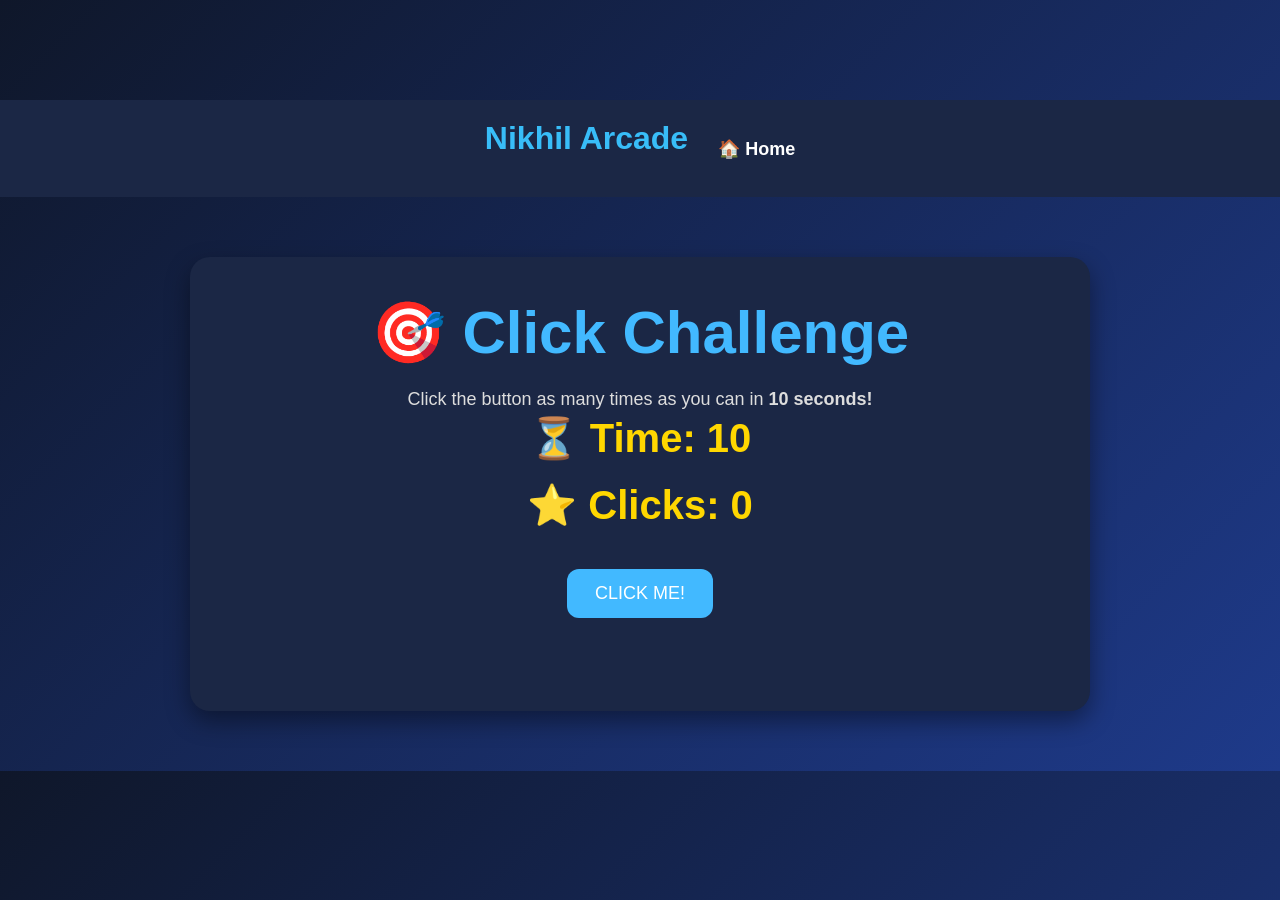
<file: clickgame.html>
<!DOCTYPE html>
<html lang="en">

<head>

<meta charset="UTF-8">

<meta name="viewport" content="width=device-width, initial-scale=1.0">

<title>Click Challenge</title>

<link rel="stylesheet" href="style.css">

</head>

<body>

<nav>

<h2 class="logo">Nikhil Arcade</h2>

<ul>

<li><a href="index.html">🏠 Home</a></li>

</ul>

</nav>

<section class="details-page">

<h1>🎯 Click Challenge</h1>

<p>Click the button as many times as you can in <b>10 seconds!</b></p>

<h2 id="timer">⏳ Time: 10</h2>

<h2 id="score">⭐ Clicks: 0</h2>

<button id="clickBtn">

CLICK ME!

</button>

<br><br>

<h2 id="result"></h2>

</section>

<script src="clickgame.js"></script>

</body>

</html>
</file>
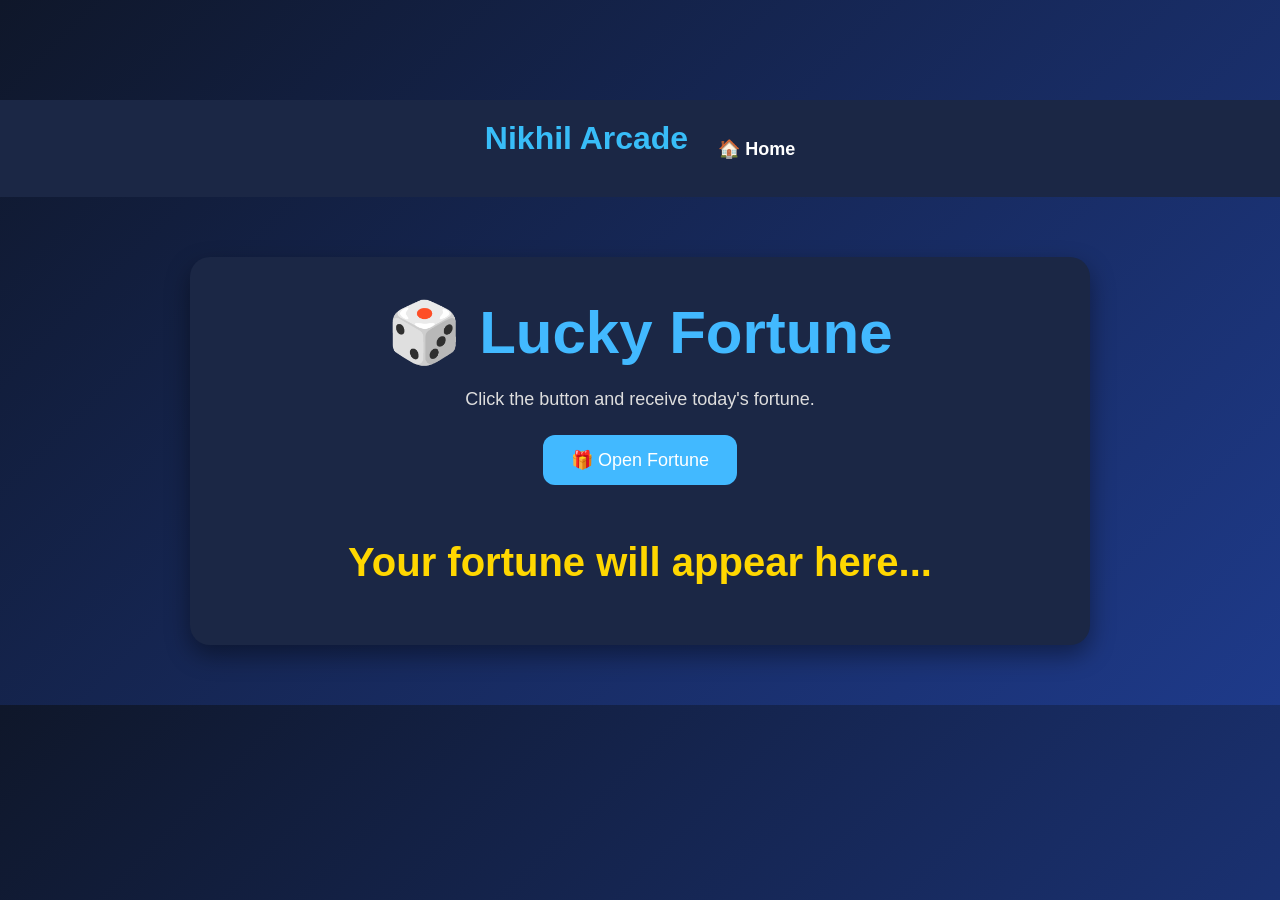
<file: fortune.html>
<!DOCTYPE html>
<html lang="en">

<head>

<meta charset="UTF-8">

<meta name="viewport" content="width=device-width, initial-scale=1.0">

<title>Lucky Fortune</title>

<link rel="stylesheet" href="style.css">

</head>

<body>

<nav>

<h2 class="logo">Nikhil Arcade</h2>

<ul>

<li><a href="index.html">🏠 Home</a></li>

</ul>

</nav>

<section class="details-page">

<h1>🎲 Lucky Fortune</h1>

<p>Click the button and receive today's fortune.</p>

<button id="fortuneBtn">

🎁 Open Fortune

</button>

<div id="fortuneBox" style="margin-top:40px;">

<h2>Your fortune will appear here...</h2>

</div>

</section>

<script src="fortune.js"></script>

</body>

</html>
</file>
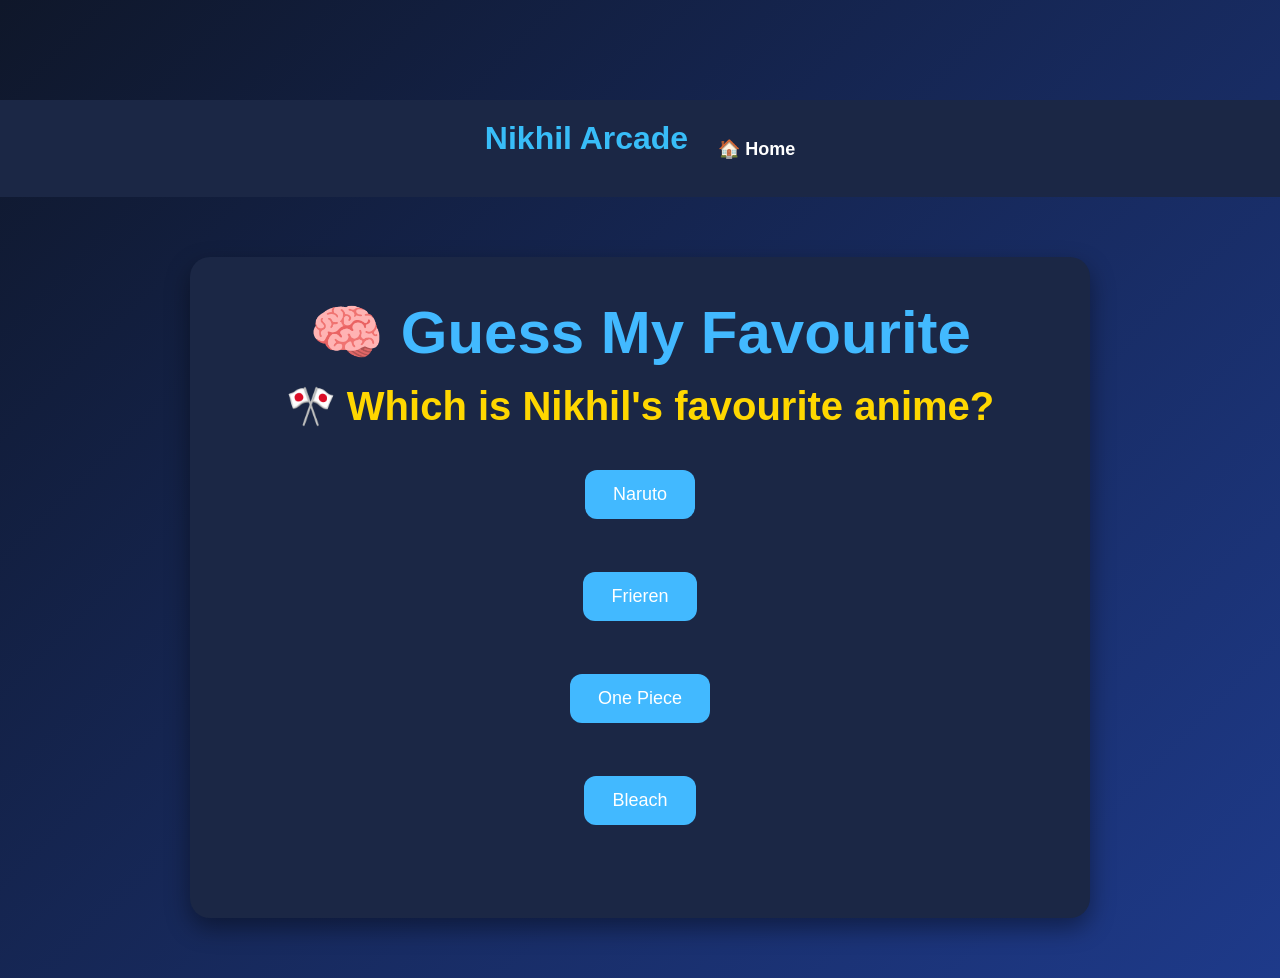
<file: guessme.html>
<!DOCTYPE html>
<html lang="en">

<head>

<meta charset="UTF-8">

<meta name="viewport" content="width=device-width, initial-scale=1.0">

<title>Guess My Favourite</title>

<link rel="stylesheet" href="style.css">

</head>

<body>

<nav>

<h2 class="logo">Nikhil Arcade</h2>

<ul>

<li><a href="index.html">🏠 Home</a></li>

</ul>

</nav>

<section class="details-page">

<h1>🧠 Guess My Favourite</h1>

<h2 id="question"></h2>

<div id="answers"></div>

<h2 id="result"></h2>

</section>

<script src="guessme.js"></script>

</body>

</html>
</file>
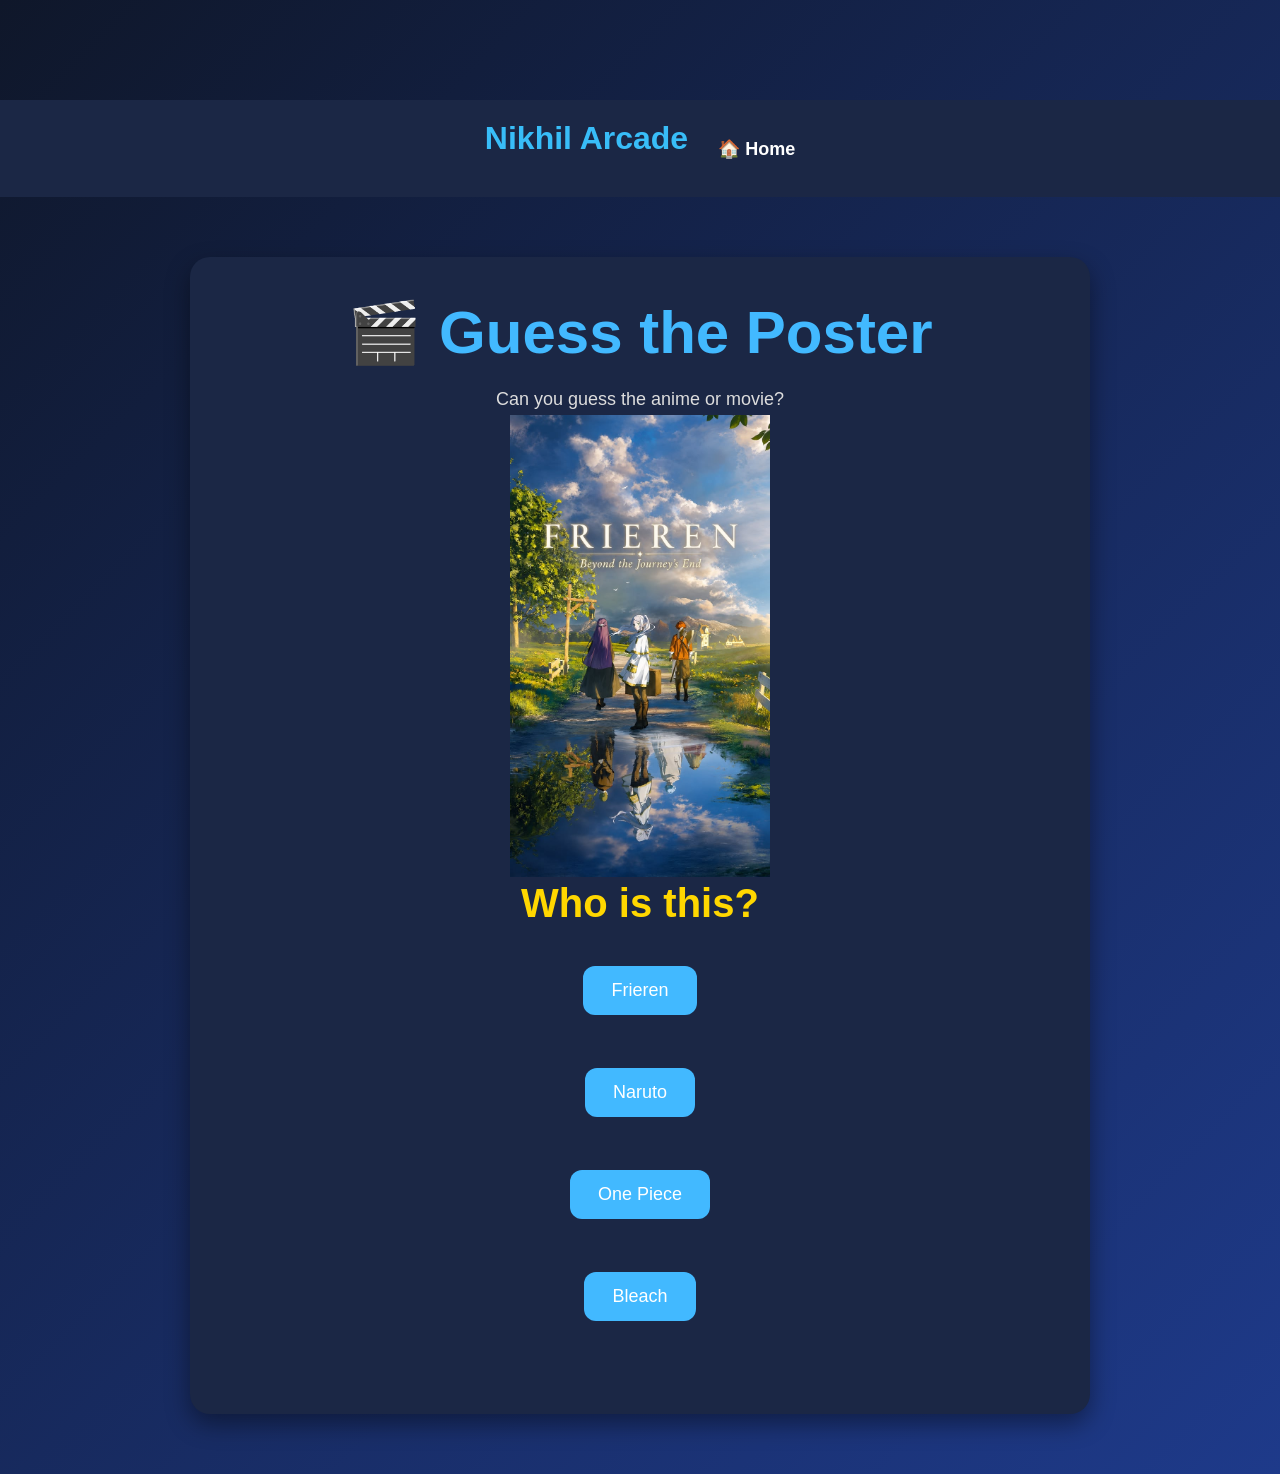
<file: guessposter.html>
<!DOCTYPE html>
<html lang="en">

<head>

<meta charset="UTF-8">
<meta name="viewport" content="width=device-width, initial-scale=1.0">

<title>Guess the Poster</title>

<link rel="stylesheet" href="style.css">

</head>

<body>

<nav>

<h2 class="logo">Nikhil Arcade</h2>

<ul>

<li><a href="index.html">🏠 Home</a></li>

</ul>

</nav>

<section class="details-page">

<h1>🎬 Guess the Poster</h1>

<p>Can you guess the anime or movie?</p>

<img id="posterImage" width="260">

<h2 id="question"></h2>

<div id="options"></div>

<h2 id="result"></h2>

</section>

<script src="guessposter.js"></script>

</body>

</html>
</file>
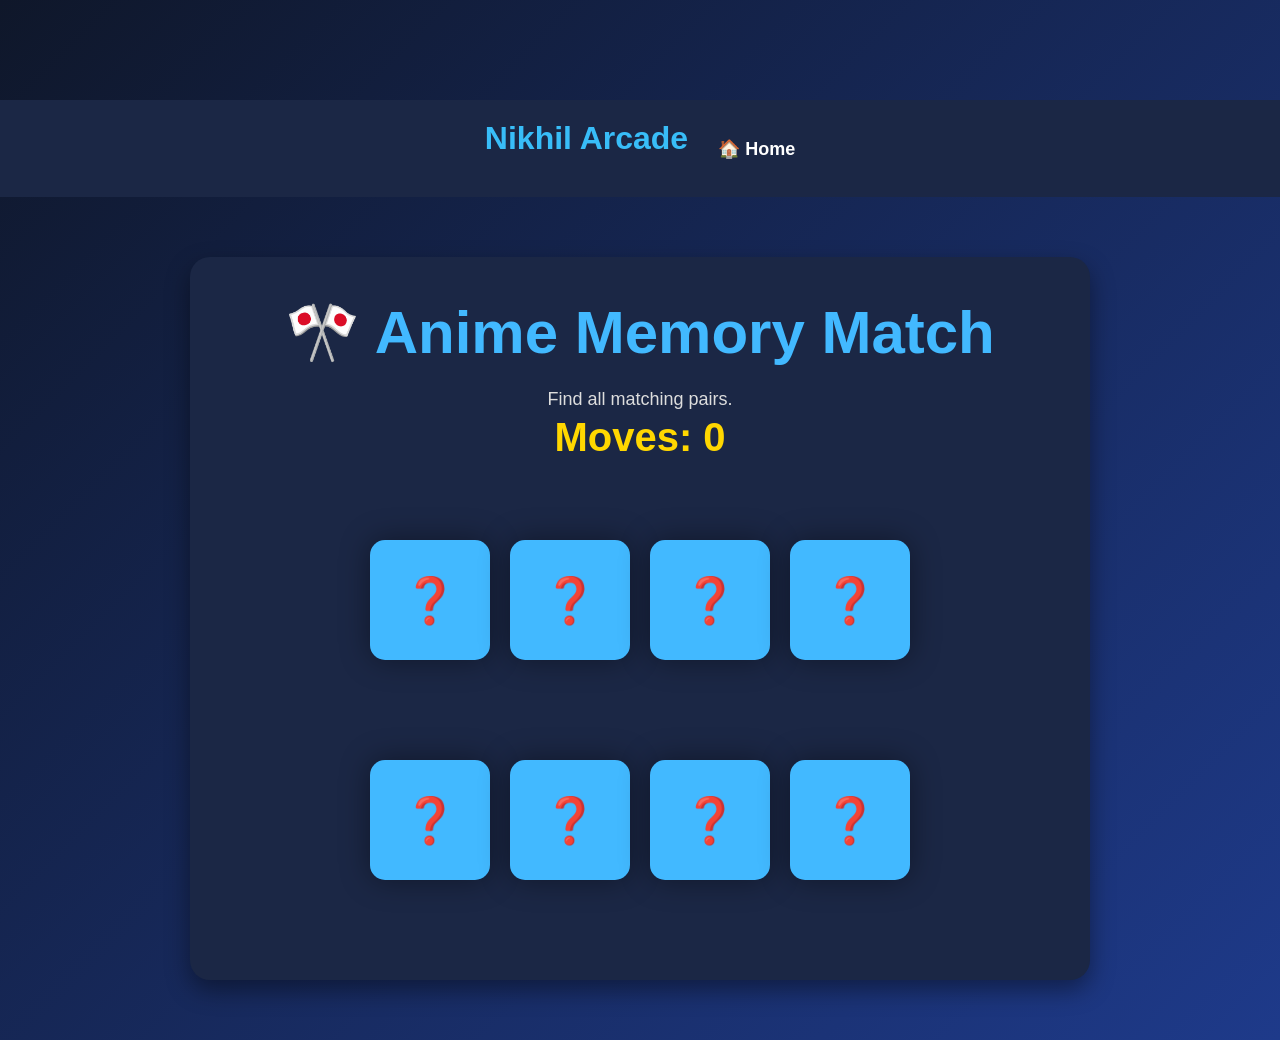
<file: memorymatch.html>
<!DOCTYPE html>
<html lang="en">

<head>

<meta charset="UTF-8">
<meta name="viewport" content="width=device-width, initial-scale=1.0">

<title>Anime Memory Match</title>

<link rel="stylesheet" href="style.css">

</head>

<body>

<nav>

<h2 class="logo">Nikhil Arcade</h2>

<ul>

<li><a href="index.html">🏠 Home</a></li>

</ul>

</nav>

<section class="details-page">

<h1>🎌 Anime Memory Match</h1>

<p>Find all matching pairs.</p>

<h2 id="moves">Moves: 0</h2>

<div id="gameBoard" class="memory-board">

</div>

<h2 id="message"></h2>

</section>

<script src="memorymatch.js"></script>

</body>

</html>
</file>
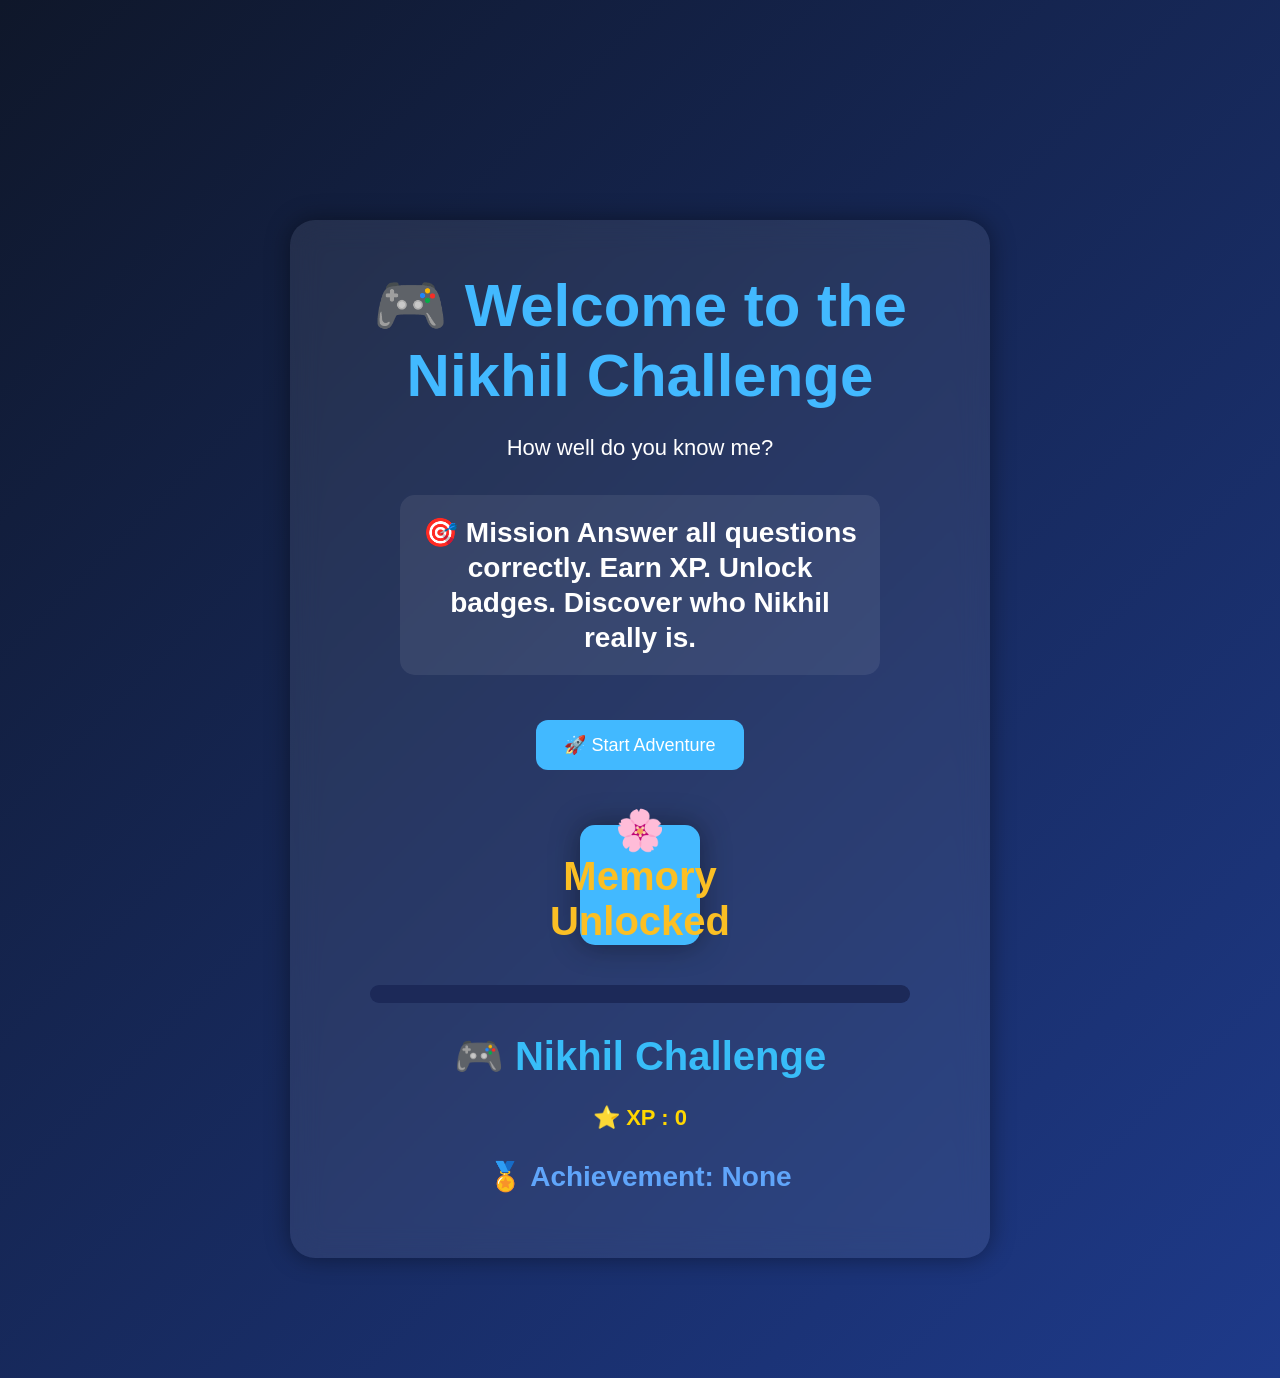
<file: quiz.html>
<!DOCTYPE html>
<html lang="en">

<head>

    <meta charset="UTF-8">

    <meta name="viewport" content="width=device-width, initial-scale=1.0">

    <title>Nikhil Challenge</title>

    <link rel="stylesheet" href="style.css">

</head>

<body>

<div class="quiz-container">
    <div id="loadingScreen">

<h2>🎮 Welcome Explorer</h2>

<p>Preparing Your Mission...</p>

<div class="loading-bar">

<div class="loading-fill"></div>

</div>

</div>

<h1>🎮 Welcome to the Nikhil Challenge</h1>

<p>How well do you know me?</p>
<h3 class="mission">
🎯 Mission

Answer all questions correctly.

Earn XP.

Unlock badges.

Discover who Nikhil really is.
</h3>

<button id="startQuiz">🚀 Start Adventure</button>
<div id="quizBox"></div>

<div id="memoryCard" class="memory-card">

<h2>🌸 Memory Unlocked</h2>

<h3 id="memoryTitle"></h3>

<p id="memoryQuote"></p>

</div>
<div class="progress">

    <div id="progressBar" class="progress-fill"></div>

</div>
<h2>🎮 Nikhil Challenge</h2>

<p id="scoreBoard">
⭐ XP : 0
</p>
<h3 id="achievement">
🏅 Achievement: None
</h3>
</div>

<script src="quiz.js"></script>

</body>

</html>
</file>
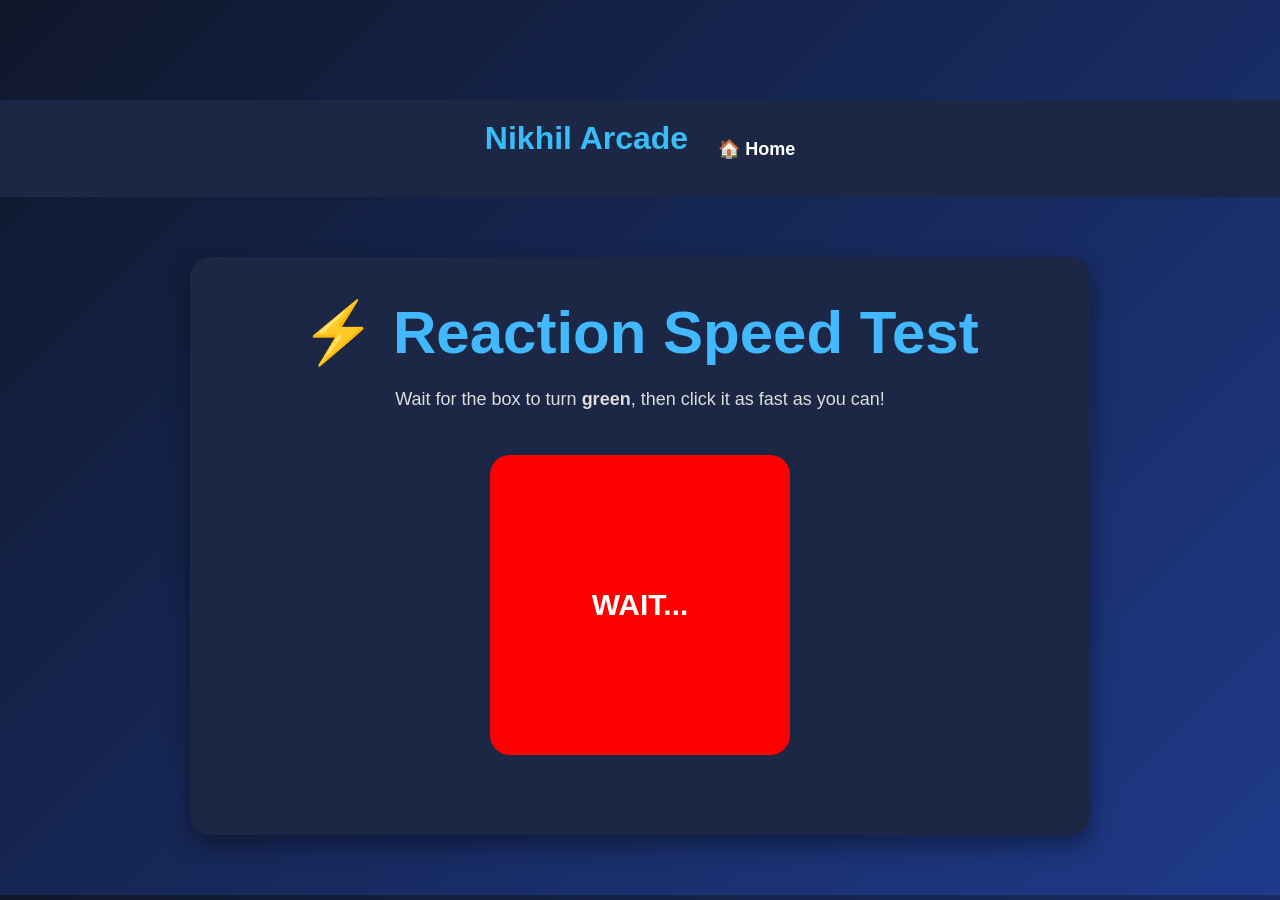
<file: reaction.html>
<!DOCTYPE html>
<html lang="en">

<head>

<meta charset="UTF-8">

<meta name="viewport" content="width=device-width, initial-scale=1.0">

<title>Reaction Speed Test</title>

<link rel="stylesheet" href="style.css">

</head>

<body>

<nav>

<h2 class="logo">Nikhil Arcade</h2>

<ul>

<li><a href="index.html">🏠 Home</a></li>

</ul>

</nav>

<section class="details-page">

<h1>⚡ Reaction Speed Test</h1>

<p>Wait for the box to turn <b>green</b>, then click it as fast as you can!</p>

<div id="reactionBox"
style="
width:300px;
height:300px;
margin:40px auto;
background:red;
border-radius:20px;
cursor:pointer;
display:flex;
align-items:center;
justify-content:center;
font-size:30px;
font-weight:bold;
color:white;
">

WAIT...

</div>

<h2 id="reactionResult"></h2>

</section>

<script src="reaction.js"></script>

</body>

</html>
</file>
<file: style.css>
html{
    scroll-behavior:smooth;
}
*{
    margin:0;
    padding:0;
    box-sizing:border-box;
}

body{
    background: linear-gradient(135deg, #0f172a, #1e3a8a);
    font-family: Arial, sans-serif;
    color:white;
    text-align:center;
    padding-top:100px;
}

h1{
    font-size:60px;
    margin-bottom:20px;
}

h2{
    color:#38bdf8;
    margin-bottom:20px;
}

p{
    width:70%;
    margin:auto;
    font-size:22px;
    line-height:35px;
}

button{

    background:#42b9ff;

    color:white;

    border:none;

    padding:14px 28px;

    border-radius:12px;

    cursor:pointer;

    font-size:18px;

    transition:0.3s;

}

button:hover{

    transform:scale(1.05);

    background:#2d9ce8;

}
nav{

display:flex;

justify-content:space-between;

align-items:center;

padding:25px 60px;

background:#111827;

position:fixed;

top:0;

width:100%;

}

.logo{

color:#38bdf8;

font-size:32px;

}

nav ul{

display:flex;

gap:30px;

list-style:none;

}

nav a{

color:white;

text-decoration:none;

font-size:18px;

transition:.3s;

}

nav a:hover{

color:#38bdf8;

}
.profile{

width:220px;

height:220px;

border-radius:50%;

object-fit:cover;

border:5px solid white;

box-shadow:0 0 30px cyan;

margin-bottom:25px;

}
h3{
    color:#60a5fa;
    font-size:28px;
    margin-bottom:15px;
}

h2{
    font-size:40px;
    color:#38bdf8;
}

button{

    margin:15px;

}
.btn{
    display:inline-block;
    margin:15px;
    padding:15px 35px;
    background:#38bdf8;
    color:white;
    text-decoration:none;
    border-radius:30px;
    font-size:18px;
    transition:0.3s;
}

.btn:hover{
    background:#2563eb;
    transform:translateY(-3px);
}
section{
    padding:100px 10%;
    text-align:center;
}

section h2{
    margin-bottom:20px;
}

section p{
    max-width:800px;
    margin:auto;
    line-height:1.8;
}
.hero{

width:85%;

max-width:900px;

margin:120px auto;

padding:50px;

background:rgba(255,255,255,0.08);

backdrop-filter:blur(15px);

border-radius:25px;

box-shadow:0 10px 40px rgba(0,0,0,.35);

}
.subtitle{

color:#60a5fa;

margin-bottom:40px;

font-size:22px;

}

.about-card{

background:rgba(255,255,255,.08);

padding:40px;

border-radius:20px;

width:70%;

margin:auto;

backdrop-filter:blur(12px);

box-shadow:0 0 20px rgba(0,0,0,.3);

}

.about-card h3{

margin-top:20px;

color:#38bdf8;

}

.about-card p{

margin-top:8px;

font-size:20px;

}
#skills{
    padding:80px 10%;
}

.skill{
    margin:30px auto;
    max-width:700px;
}

.skill p{
    margin-bottom:10px;
    font-size:20px;
    font-weight:bold;
}

.bar{
    width:100%;
    height:18px;
    background:#1e293b;
    border-radius:20px;
    overflow:hidden;
}

.fill{
    height:100%;
    border-radius:20px;
    background:#38bdf8;
}

.python{
    width:90%;
}

.html{
    width:85%;
}

.css{
    width:80%;
}

.js{
    width:60%;
}
.fill{
    width:0;
    animation:fillBar 2s forwards;
}

.python{
    --target-width:90%;
}

.html{
    --target-width:85%;
}

.css{
    --target-width:80%;
}

.js{
    --target-width:60%;
}

@keyframes fillBar{

    from{
        width:0;
    }

    to{
        width:var(--target-width);
    }

}
.quiz-container{

width:80%;

max-width:700px;

margin:120px auto;

padding:50px;

background:rgba(255,255,255,.08);

backdrop-filter:blur(15px);

border-radius:25px;

text-align:center;

box-shadow:0 0 25px rgba(0,0,0,.4);

}

.quiz-container h1{

margin-bottom:20px;

}

.quiz-container p{

margin-bottom:30px;

}
#quizBox{

margin-top:40px;

}

#quizBox button{

display:block;

width:80%;

margin:15px auto;

padding:15px;

background:#38bdf8;

border:none;

border-radius:12px;

color:white;

cursor:pointer;

font-size:18px;

}

#quizBox button:hover{

background:#2563eb;

}
#scoreBoard{

font-size:22px;

color:gold;

margin-bottom:25px;

font-weight:bold;

}
.mission{

margin:30px auto;

padding:20px;

width:80%;

background:rgba(255,255,255,.08);

border-radius:15px;

color:white;

line-height:35px;

}
#loadingScreen{

display:none;

margin-top:30px;

}

.loading-bar{

width:80%;

height:22px;

background:#1f2937;

border-radius:30px;

margin:30px auto;

overflow:hidden;

}

.loading-fill{

width:0;

height:100%;

background:#38bdf8;

animation:loading 3s forwards;

}

@keyframes loading{

from{

width:0;

}

to{

width:100%;

}

}
.memory-card{

display:none;

width:80%;

max-width:700px;

margin:40px auto;

padding:35px;

background:rgba(255,255,255,.08);

border-radius:20px;

backdrop-filter:blur(15px);

box-shadow:0 0 30px rgba(0,0,0,.4);

animation:fadeIn 1s;

}

.memory-card h2{

color:#fbbf24;

margin-bottom:20px;

}

.memory-card h3{

color:#38bdf8;

margin-bottom:15px;

}

.memory-card p{

font-size:20px;

line-height:35px;

font-style:italic;

}

@keyframes fadeIn{

from{

opacity:0;

transform:translateY(30px);

}

to{

opacity:1;

transform:translateY(0);

}

}
.result-box{
    text-align:center;
    padding:30px;
}

.result-box h1{
    font-size:40px;
    color:#4fc3ff;
}

.result-box h2{
    color:gold;
    margin:20px 0;
}

.result-box h3{
    margin:15px 0;
}

.result-box button{
    margin-top:25px;
}
.progress{

    width:90%;
    height:18px;

    background:#1c2958;

    border-radius:20px;

    margin:30px auto;

    overflow:hidden;

}

.progress-fill{

    width:0%;

    height:100%;

    background:#4fc3ff;

    transition:0.5s;

}
/* ===========================
   FAVORITES
=========================== */

#favorites{
    margin-top:70px;
    text-align:center;
}

.favorite-grid{
    display:grid;
    grid-template-columns:repeat(auto-fit,minmax(250px,1fr));
    gap:20px;
    margin-top:30px;
}

.favorite-card{
    background:#44527d;
    padding:25px;
    border-radius:18px;
    transition:.3s;
}

.favorite-card:hover{
    transform:translateY(-8px);
    box-shadow:0 10px 25px rgba(0,0,0,.3);
}

.favorite-card h2{
    color:#42b9ff;
    margin-bottom:15px;
}

.favorite-card p{
    color:white;
    font-size:18px;
}
/* ===========================
   MEMORY BOOK
=========================== */

#memory-book{

    margin-top:80px;

    text-align:center;

}

.memory-container{

    max-width:800px;

    margin:auto;

    background:#44527d;

    padding:35px;

    border-radius:20px;

}

.memory-container h2{

    color:#42b9ff;

    margin-bottom:20px;

}

.memory-container p{

    color:white;

    font-size:20px;

    line-height:1.8;

    margin-bottom:30px;

}

.memory-container button{

    background:#42b9ff;

    color:white;

    border:none;

    padding:12px 25px;

    margin:10px;

    border-radius:12px;

    cursor:pointer;

    font-size:18px;

}

.memory-container button:hover{

    background:#2d9ce8;

}
/* ===========================
   NIKHIL'S UNIVERSE
=========================== */

#universe{

    margin-top:80px;
    text-align:center;

}

.universe-grid{

    display:grid;
    grid-template-columns:repeat(auto-fit,minmax(300px,1fr));
    gap:25px;
    margin-top:40px;

}

.universe-card{

    background:#44527d;
    padding:25px;
    border-radius:18px;
    transition:.3s;

}

.universe-card:hover{

    transform:translateY(-10px);
    box-shadow:0 12px 30px rgba(0,0,0,.35);

}

.universe-card h2{

    color:#42b9ff;
    margin-bottom:20px;

}

.universe-card ul{

    list-style:none;
    padding:0;

}

.universe-card li{

    margin:12px 0;
    color:white;

}

.universe-card p{

    color:white;
    line-height:1.8;

}
/* ===========================
   LETTER
=========================== */

#letter{

    margin-top:100px;
    text-align:center;

}

.letter-box{

    max-width:850px;

    margin:auto;

    padding:40px;

    background:#44527d;

    border-radius:20px;

    text-align:left;

    line-height:2;

}

.letter-box p{

    color:white;

    font-size:20px;

    margin-bottom:20px;

}

.letter-box h2{

    color:#42b9ff;

    text-align:right;

    margin-top:40px;

}
/* ===========================
   LETTER
=========================== */

#letter{

    margin-top:80px;

    text-align:center;

}

.letter-box{

    max-width:850px;

    margin:auto;

    background:#44527d;

    padding:40px;

    border-radius:20px;

    text-align:left;

    line-height:2;

}

.letter-box p{

    color:white;

    font-size:20px;

    margin-bottom:20px;

}

.letter-box h2{

    color:#42b9ff;

    text-align:right;

}
/* ===========================
   CONTACT
=========================== */

#contact{

    margin-top:80px;

    text-align:center;

}

.contact-card{

    max-width:700px;

    margin:auto;

    background:#44527d;

    padding:35px;

    border-radius:20px;

}

.contact-card p{

    color:white;

    font-size:20px;

    margin:18px 0;

}
/* ===========================
   FOOTER
=========================== */

footer{

    margin-top:100px;

    padding:30px;

    background:#1b2745;

    text-align:center;

}

footer p{

    color:white;

    margin:10px;

}
.profile-card,
.favorite-card,
.memory-container,
.universe-card,
.contact-card,
.letter-box,
.result-box{

    transition:0.3s;

}

.profile-card:hover,
.favorite-card:hover,
.memory-container:hover,
.universe-card:hover,
.contact-card:hover,
.letter-box:hover,
.result-box:hover{

    transform:translateY(-8px);

    box-shadow:0 12px 25px rgba(0,0,0,.3);

}
h1{

    color:#42b9ff;

    margin-bottom:15px;

}

.subtitle{

    color:#b8d9ff;

    margin-bottom:30px;

}
@media(max-width:768px){

.about-grid{

grid-template-columns:1fr;

}

.favorite-grid{

grid-template-columns:1fr;

}

.universe-grid{

grid-template-columns:1fr;

}

.profile-pic{

width:120px;

height:120px;

}

}
/* ===========================
   LOADER
=========================== */

#loader{

    position:fixed;

    top:0;
    left:0;

    width:100%;
    height:100%;

    background:#10172b;

    display:none;

    flex-direction:column;

    justify-content:center;

    align-items:center;

    z-index:9999;

}

.loader-bar{

    width:250px;

    height:12px;

    background:#2c3d63;

    border-radius:20px;

    overflow:hidden;

    margin-top:20px;

}

.loader-fill{

    width:0;

    height:100%;

    background:#42b9ff;

    animation:loading 2s linear forwards;

}

@keyframes loading{

    from{

        width:0%;

    }

    to{

        width:100%;

    }

}
/* ===========================
   NAVIGATION
=========================== */

nav{

    position:sticky;

    top:0;

    display:flex;

    justify-content:center;

    gap:30px;

    padding:20px;

    background:#1b2745;

    z-index:1000;

}

nav a{

    color:white;

    text-decoration:none;

    font-weight:bold;

    transition:.3s;

}

nav a:hover{

    color:#42b9ff;

}
.gallery{

display:grid;

grid-template-columns:repeat(auto-fit,minmax(220px,1fr));

gap:25px;

margin-top:40px;

}

.card{

background:#44527d;

border-radius:20px;

overflow:hidden;

transition:.3s;

}

.card:hover{

transform:translateY(-10px);

}

.card img{

width:100%;

height:320px;

object-fit:cover;

}

.card h3{

padding:15px;

color:white;

}

.card p{

padding-bottom:20px;

color:#42b9ff;

font-weight:bold;

}
/* ===========================
   DETAILS PAGE
=========================== */

.details-container{

    max-width:900px;

    margin:60px auto;

    background:#44527d;

    padding:40px;

    border-radius:20px;

    text-align:center;

}

.details-container img{

    width:280px;

    border-radius:20px;

    margin-bottom:30px;

}

.details-container h1{

    color:#42b9ff;

    margin-bottom:20px;

}

.details-container h3{

    color:white;

    margin-top:25px;

}

.details-container p{

    color:white;

    font-size:20px;

    line-height:1.8;

}
/* ===========================
   DETAILS PAGE
=========================== */

.details-page{

    max-width:900px;

    margin:60px auto;

    padding:40px;

    background:#1b2745;

    border-radius:20px;

    text-align:center;

    box-shadow:0 10px 25px rgba(0,0,0,.4);

}

.details-poster{

    width:280px;

    border-radius:20px;

    margin-bottom:25px;

}

.details-page h1{

    color:#42b9ff;

    margin-bottom:15px;

}

.details-page h2{

    color:#ffd700;

    margin-bottom:20px;

}

.details-page h3{

    color:white;

    margin-top:25px;

}

.details-page p{

    color:#ddd;

    font-size:18px;

    line-height:1.8;

}

.details-page button{

    margin-top:20px;

}
#search{

    width:320px;

    max-width:90%;

    padding:12px;

    margin:25px auto;

    display:block;

    border:none;

    border-radius:30px;

    font-size:18px;

    text-align:center;

}
#themeBtn{

    background:#42b9ff;

    color:white;

    border:none;

    padding:10px 18px;

    border-radius:25px;

    cursor:pointer;

    font-size:20px;

    margin-left:20px;

}
.light{

    background:#f5f5f5;

    color:#222;

}

.light nav{

    background:white;

}

.light section{

    background:#f5f5f5;

}

.light .card{

    background:white;

    color:#222;

}

.light h1,

.light h2,

.light h3{

    color:#1b2745;

}

.light p{

    color:#444;

}
/* ===========================
   SCHOOL LIFE
=========================== */

.school-card{

    max-width:900px;

    margin:40px auto;

    background:#1b2745;

    padding:40px;

    border-radius:20px;

    text-align:left;

    box-shadow:0 10px 25px rgba(0,0,0,.3);

}

.school-card h2{

    color:#42b9ff;

    margin-bottom:20px;

}

.school-card p{

    color:white;

    line-height:1.9;

    margin-bottom:20px;

    font-size:18px;

}
/* ===========================
   JOURNEY
=========================== */

.timeline{

max-width:900px;

margin:auto;

}

.timeline-item{

background:#1b2745;

padding:25px;

margin:25px 0;

border-left:6px solid #42b9ff;

border-radius:12px;

transition:.3s;

}

.timeline-item:hover{

transform:translateX(10px);

}

.timeline-item h2{

color:#42b9ff;

margin-bottom:10px;

}

.timeline-item p{

color:white;

line-height:1.8;

}
/* ===========================
   GALLERY
=========================== */

.gallery-grid{

display:grid;

grid-template-columns:repeat(auto-fit,minmax(220px,1fr));

gap:20px;

margin-top:40px;

}

.gallery-grid img{

width:100%;

height:250px;

object-fit:cover;

border-radius:20px;

transition:.3s;

cursor:pointer;

}

.gallery-grid img:hover{

transform:scale(1.05);

}
/* ===========================
   CONTACT
=========================== */

.contact-card{

    max-width:700px;

    margin:40px auto;

    padding:35px;

    background:#1b2745;

    border-radius:20px;

    text-align:center;

    box-shadow:0 10px 25px rgba(0,0,0,.3);

}

.contact-card h2{

    color:#42b9ff;

    margin-bottom:20px;

}

.contact-card p{

    color:white;

    margin:18px 0;

    font-size:18px;

}

.contact-card a{

    color:#42b9ff;

    text-decoration:none;

    font-weight:bold;

}

.contact-card a:hover{

    text-decoration:underline;

}
/* ===========================
   NIKHIL ARCADE
=========================== */

.arcade-grid{

display:grid;

grid-template-columns:repeat(auto-fit,minmax(260px,1fr));

gap:25px;

margin-top:40px;

}

.arcade-card{

background:#1b2745;

padding:30px;

border-radius:20px;

text-align:center;

transition:.3s;

box-shadow:0 10px 25px rgba(0,0,0,.3);

}

.arcade-card:hover{

transform:translateY(-10px);

}

.arcade-card h2{

color:#42b9ff;

margin-bottom:15px;

}

.arcade-card p{

color:white;

margin-bottom:20px;

}
#clickBtn{

transition:.15s;

}

#clickBtn:active{

transform:scale(.92);

}
/* ===========================
MEMORY MATCH
=========================== */

.memory-board{

display:grid;

grid-template-columns:repeat(4,120px);

gap:20px;

justify-content:center;

margin-top:40px;

}

.memory-card{

width:120px;

height:120px;

background:#42b9ff;

border-radius:15px;

display:flex;

justify-content:center;

align-items:center;

font-size:45px;

cursor:pointer;

transition:.3s;

user-select:none;

}

.memory-card:hover{

transform:scale(1.05);

}

.memory-card.matched{

background:#2ecc71;

}
/* ===========================
LEAVE MESSAGE
=========================== */

#contactForm{

max-width:700px;

margin:auto;

display:flex;

flex-direction:column;

gap:20px;

}

#contactForm input,
#contactForm textarea{

padding:15px;

border:none;

border-radius:12px;

font-size:17px;

}

#contactForm button{

width:220px;

margin:auto;

}

#thanks{

text-align:center;

font-size:20px;

margin-top:20px;

color:#42b9ff;

}
/* ===========================
MEMORY BOOK
=========================== */

.memory-container{

max-width:850px;

margin:auto;

text-align:center;

}

.memory-container img{

width:280px;

height:380px;

object-fit:cover;

border-radius:20px;

margin-bottom:25px;

box-shadow:0 10px 25px rgba(0,0,0,.35);

transition:.4s;

}

.memory-buttons{

margin-top:25px;

display:flex;

justify-content:center;

gap:20px;

}
</file>
